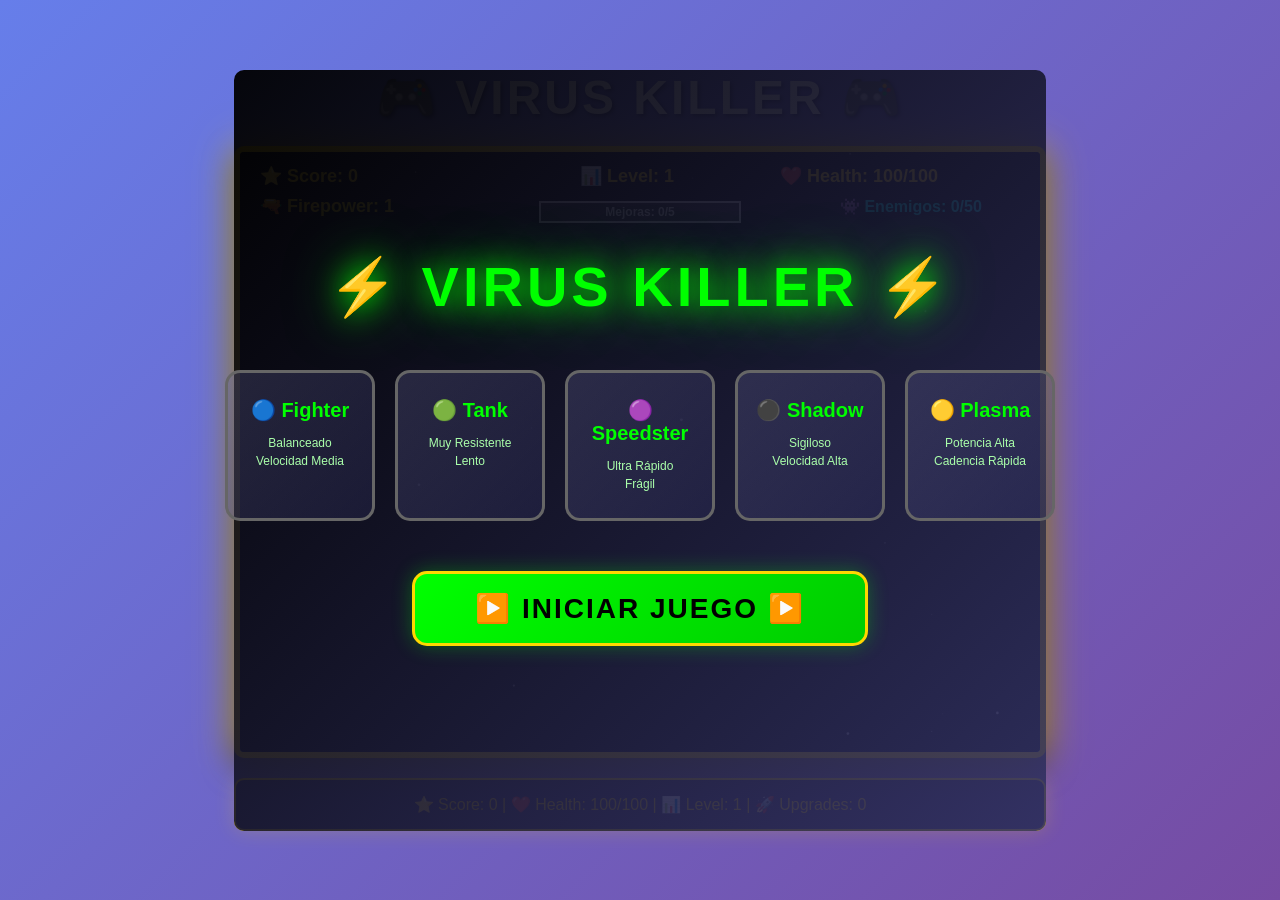
<file: index.html>
<!DOCTYPE html>
<html lang="es">
<head>
    <meta charset="UTF-8">
    <meta name="viewport" content="width=device-width, initial-scale=1.0">
    <title>Advanced Shooter Game</title>
    <style>
        * {
            margin: 0;
            padding: 0;
            box-sizing: border-box;
        }
        
        body {
            font-family: 'Arial', sans-serif;
            display: flex;
            justify-content: center;
            align-items: center;
            min-height: 100vh;
            background: linear-gradient(135deg, #667eea 0%, #764ba2 100%);
        }
        
        .game-container {
            text-align: center;
            position: relative;
        }
        
        h1 {
            color: white;
            margin-bottom: 20px;
            text-shadow: 2px 2px 4px rgba(0,0,0,0.5);
            font-size: 48px;
            letter-spacing: 3px;
        }
        
        canvas {
            border: 6px solid #FFD700;
            background: linear-gradient(to bottom, #001a4d, #0066cc);
            box-shadow: 0 0 40px rgba(255, 215, 0, 0.6), 0 10px 30px rgba(0,0,0,0.5);
            display: block;
            margin: 20px auto;
            border-radius: 10px;
        }
        
        .menu {
            position: absolute;
            top: 0;
            left: 0;
            width: 100%;
            height: 100%;
            background: linear-gradient(135deg, rgba(0,0,0,0.95) 0%, rgba(50,50,100,0.9) 100%);
            display: flex;
            flex-direction: column;
            justify-content: center;
            align-items: center;
            z-index: 100;
            border-radius: 10px;
        }
        
        .menu h2 {
            color: #00FF00;
            font-size: 56px;
            margin-bottom: 50px;
            text-shadow: 0 0 30px #00FF00, 0 0 60px #00AA00;
            letter-spacing: 4px;
            animation: glow 2s ease-in-out infinite;
        }

        @keyframes glow {
            0%, 100% { text-shadow: 0 0 20px #00FF00, 0 0 40px #00AA00; }
            50% { text-shadow: 0 0 40px #00FF00, 0 0 80px #00AA00, 0 0 100px #00FF00; }
        }
        
        .ship-selector {
            display: grid;
            grid-template-columns: repeat(auto-fit, minmax(150px, 1fr));
            gap: 20px;
            margin-bottom: 50px;
            max-width: 900px;
        }
        
        .ship-option {
            padding: 25px 15px;
            border: 3px solid #666;
            cursor: pointer;
            transition: all 0.4s;
            background: linear-gradient(135deg, rgba(100,100,150,0.3) 0%, rgba(50,50,100,0.3) 100%);
            border-radius: 15px;
            transform: scale(1);
        }
        
        .ship-option:hover {
            border-color: #00ff00;
            box-shadow: 0 0 30px #00ff00, inset 0 0 20px rgba(0,255,0,0.1);
            transform: scale(1.08);
        }
        
        .ship-option.selected {
            border-color: #FFD700;
            box-shadow: 0 0 40px #FFD700, inset 0 0 20px rgba(255,215,0,0.2);
            background: linear-gradient(135deg, rgba(255,215,0,0.2) 0%, rgba(200,170,0,0.2) 100%);
            transform: scale(1.12);
        }
        
        .ship-option h3 {
            color: #00ff00;
            margin-bottom: 12px;
            font-size: 20px;
        }
        
        .ship-option p {
            color: #aaffaa;
            font-size: 12px;
            line-height: 1.5;
        }
        
        .start-btn {
            padding: 18px 60px;
            font-size: 28px;
            background: linear-gradient(135deg, #00ff00, #00cc00);
            color: #000;
            border: 3px solid #FFD700;
            cursor: pointer;
            font-weight: bold;
            transition: all 0.4s;
            border-radius: 15px;
            letter-spacing: 2px;
            box-shadow: 0 0 20px rgba(0,255,0,0.3);
        }
        
        .start-btn:hover {
            box-shadow: 0 0 40px #00ff00, 0 0 60px #FFD700;
            transform: scale(1.15);
        }
        
        .info {
            color: #FFD700;
            margin: 0;
            font-size: 16px;
            background: rgba(0,0,0,0.5);
            padding: 15px 30px;
            border-radius: 10px;
            border: 2px solid #FFD700;
            box-shadow: 0 0 20px rgba(255,215,0,0.2);
        }

        .upgrade-menu {
            position: absolute;
            top: 0;
            left: 0;
            width: 100%;
            height: 100%;
            background: linear-gradient(135deg, rgba(0,0,0,0.98) 0%, rgba(50,0,100,0.95) 100%);
            display: none;
            flex-direction: column;
            justify-content: center;
            align-items: center;
            z-index: 200;
            border-radius: 10px;
        }

        .upgrade-menu.active {
            display: flex;
        }

        .upgrade-menu h2 {
            color: #FFD700;
            font-size: 48px;
            margin-bottom: 50px;
            text-shadow: 0 0 30px #FFD700, 0 0 60px #FF6600;
            letter-spacing: 3px;
            animation: glow 2s ease-in-out infinite;
        }

        .upgrade-options {
            display: grid;
            grid-template-columns: repeat(auto-fit, minmax(220px, 1fr));
            gap: 25px;
            max-width: 1000px;
            padding: 0 30px;
        }

        .upgrade-card {
            padding: 25px;
            border: 3px solid #FFD700;
            background: linear-gradient(135deg, rgba(100,100,150,0.4) 0%, rgba(50,50,100,0.4) 100%);
            cursor: pointer;
            transition: all 0.4s;
            border-radius: 15px;
            transform: scale(1);
        }

        .upgrade-card:hover {
            border-color: #FF00FF;
            box-shadow: 0 0 40px #FF00FF, inset 0 0 20px rgba(255,0,255,0.1);
            transform: scale(1.08);
            background: linear-gradient(135deg, rgba(150,50,150,0.4) 0%, rgba(100,0,100,0.4) 100%);
        }

        .upgrade-card h3 {
            color: #FFD700;
            margin-bottom: 12px;
            font-size: 22px;
        }

        .upgrade-card p {
            color: #aaffff;
            font-size: 14px;
            margin-bottom: 15px;
            line-height: 1.5;
        }

        .upgrade-stat {
            color: #00FF00;
            font-weight: bold;
            font-size: 32px;
        }
    </style>
</head>
<body>
    <div class="game-container">
        <h1>🎮 VIRUS KILLER 🎮</h1>
        <canvas id="gameCanvas" width="800" height="600"></canvas>
        <div class="info">
            <p>⭐ Score: <span id="score">0</span> | ❤️ Health: <span id="health">100</span> | 📊 Level: <span id="level">1</span> | 🚀 Upgrades: <span id="upgrades">0</span></p>
        </div>
    </div>

    <script>
        const canvas = document.getElementById('gameCanvas');
        const ctx = canvas.getContext('2d');

        const SHIPS = {
            fighter: { name: '🔵 Fighter', width: 30, height: 30, speed: 6, fireRate: 0.05, color: '#0000FF' },
            tank: { name: '🟢 Tank', width: 40, height: 40, speed: 3, fireRate: 0.02, color: '#008800' },
            speedster: { name: '🟣 Speedster', width: 25, height: 25, speed: 8, fireRate: 0.08, color: '#FF00FF' },
            shadow: { name: '⚫ Shadow', width: 28, height: 28, speed: 7, fireRate: 0.06, color: '#444444' },
            plasma: { name: '🟡 Plasma', width: 32, height: 32, speed: 5, fireRate: 0.07, color: '#FFFF00' }
        };

        const UPGRADES = [
            {
                id: 'damage',
                name: '⚡ Daño +25%',
                description: 'Aumenta el daño de proyectiles',
                icon: '💥',
                apply: (player) => { player.damageMultiplier = (player.damageMultiplier || 1) * 1.25; }
            },
            {
                id: 'bullets',
                name: '🔫 +1 Bala Extra',
                description: 'Dispara una bala adicional',
                icon: '📍',
                apply: (player) => { player.firepower++; }
            },
            {
                id: 'speed',
                name: '⚙️ Velocidad +35%',
                description: 'Aumenta la velocidad de movimiento',
                icon: '💨',
                apply: (player, ship) => { 
                    selectedShip.speed *= 1.35;
                    player.speed *= 1.35;
                }
            },
            {
                id: 'health',
                name: '❤️ +40 Salud',
                description: 'Aumenta salud máxima',
                icon: '🛡️',
                apply: (player) => { 
                    maxHealth = Math.min(maxHealth + 40, 250);
                    health = maxHealth;
                }
            },
            {
                id: 'fireRate',
                name: '🔥 Cadencia +30%',
                description: 'Dispara más rápido',
                icon: '⚡',
                apply: (player, ship) => { 
                    selectedShip.fireRate *= 1.3;
                }
            },
            {
                id: 'size',
                name: '📦 Nave Más Grande',
                description: 'Aumenta tamaño pero pierde velocidad',
                icon: '🎯',
                apply: (player, ship) => { 
                    selectedShip.width *= 1.25;
                    selectedShip.height *= 1.25;
                    selectedShip.speed *= 0.75;
                }
            },
            {
                id: 'precision',
                name: '🎯 Precisión +50%',
                description: 'Las balas viajan más rápido',
                icon: '➡️',
                apply: (player) => { 
                    player.bulletSpeed = (player.bulletSpeed || 9) * 1.5;
                }
            },
            {
                id: 'regen',
                name: '💚 Regeneración',
                description: '+1 salud cada 1.5 segundos',
                icon: '✨',
                apply: (player) => { 
                    player.hasRegen = true;
                }
            },
            {
                id: 'shield',
                name: '🛡️ Escudo Temporal',
                description: 'Absorbe 50 daño',
                icon: '⚔️',
                apply: (player) => { 
                    player.shield = 50;
                }
            },
            {
                id: 'multiburst',
                name: '🌟 Ráfaga Triple',
                description: 'Dispara en 3 direcciones',
                icon: '✨',
                apply: (player) => { 
                    player.burstMode = true;
                }
            },
            {
                id: 'pierce',
                name: '🔴 Proyectil Piercing',
                description: 'Las balas atraviesan enemigos',
                icon: '💫',
                apply: (player) => { 
                    player.piercing = true;
                }
            },
            {
                id: 'explosive',
                name: '💣 Balas Explosivas',
                description: 'Crea explosión al impactar',
                icon: '🎆',
                apply: (player) => { 
                    player.explosive = true;
                }
            }
        ];

        let selectedShip = null;
        let gameStarted = false;
        let gameOver = false;
        let gameWon = false;
        let upgradeMenuActive = false;

        const player = { 
            x: 400, 
            y: 550, 
            speed: 5, 
            firepower: 1, 
            fireRate: 0.05,
            damageMultiplier: 1,
            bulletSpeed: 9,
            hasRegen: false,
            regenCounter: 0,
            shield: 0,
            burstMode: false,
            piercing: false,
            explosive: false
        };
        const bullets = [];
        const enemies = [];
        const minions = [];
        const particles = [];
        const stars = [];
        const powerups = [];
        const bossProjectiles = [];
        let score = 0;
        let health = 100;
        let maxHealth = 100;
        let enemyCount = 0;
        let level = 1;
        let enemiesDefeated = 0;
        let spawnRate = 0.025;
        let boss = null;
        let bossSpawned = false;
        let upgradeProgress = 0;
        let upgradeProgressMax = 5;
        let isFinalBoss = false;

        for (let i = 0; i < 100; i++) {
            stars.push({
                x: Math.random() * canvas.width,
                y: Math.random() * canvas.height,
                z: Math.random() * 100,
                radius: Math.random() * 1.5
            });
        }

        const keys = {};
        window.addEventListener('keydown', (e) => { keys[e.key] = true; });
        window.addEventListener('keyup', (e) => { keys[e.key] = false; });

        window.addEventListener('click', () => {
            if (gameStarted && !gameOver && !gameWon && !upgradeMenuActive) {
                for (let i = 0; i < player.firepower; i++) {
                    const offset = (player.firepower - 1) * 10 / 2;
                    
                    if (player.burstMode) {
                        // Ráfaga triple
                        bullets.push({ 
                            x: player.x + selectedShip.width/2 - 2.5 + (i * 10 - offset), 
                            y: player.y, 
                            width: 5, 
                            height: 15, 
                            speed: player.bulletSpeed,
                            trail: [],
                            damage: 1 * player.damageMultiplier,
                            angle: -0.2,
                            piercing: player.piercing,
                            explosive: player.explosive
                        });
                        bullets.push({ 
                            x: player.x + selectedShip.width/2 - 2.5 + (i * 10 - offset), 
                            y: player.y, 
                            width: 5, 
                            height: 15, 
                            speed: player.bulletSpeed,
                            trail: [],
                            damage: 1 * player.damageMultiplier,
                            angle: 0,
                            piercing: player.piercing,
                            explosive: player.explosive
                        });
                        bullets.push({ 
                            x: player.x + selectedShip.width/2 - 2.5 + (i * 10 - offset), 
                            y: player.y, 
                            width: 5, 
                            height: 15, 
                            speed: player.bulletSpeed,
                            trail: [],
                            damage: 1 * player.damageMultiplier,
                            angle: 0.2,
                            piercing: player.piercing,
                            explosive: player.explosive
                        });
                    } else {
                        bullets.push({ 
                            x: player.x + selectedShip.width/2 - 2.5 + (i * 10 - offset), 
                            y: player.y, 
                            width: 5, 
                            height: 15, 
                            speed: player.bulletSpeed,
                            trail: [],
                            damage: 1 * player.damageMultiplier,
                            angle: 0,
                            piercing: player.piercing,
                            explosive: player.explosive
                        });
                    }
                }
            }
        });

        function getRandomUpgrades() {
            const shuffled = [...UPGRADES].sort(() => Math.random() - 0.5);
            return shuffled.slice(0, 3);
        }

        function showUpgradeMenu() {
            upgradeMenuActive = true;
            const upgrades = getRandomUpgrades();
            const upgradeMenu = document.createElement('div');
            upgradeMenu.className = 'upgrade-menu active';
            upgradeMenu.innerHTML = `
                <h2>⭐ ELIGE UNA MEJORA ⭐</h2>
                <div class="upgrade-options">
                    ${upgrades.map((upgrade, idx) => `
                        <div class="upgrade-card" onclick="applyUpgrade(${idx})">
                            <h3>${upgrade.name}</h3>
                            <p>${upgrade.description}</p>
                            <div class="upgrade-stat">${upgrade.icon}</div>
                        </div>
                    `).join('')}
                </div>
            `;
            document.body.appendChild(upgradeMenu);
            window.currentUpgrades = upgrades;
            window.upgradeMenuElement = upgradeMenu;
        }

        window.applyUpgrade = function(idx) {
            const upgrade = window.currentUpgrades[idx];
            upgrade.apply(player, selectedShip);
            
            document.body.removeChild(window.upgradeMenuElement);
            upgradeMenuActive = false;
            upgradeProgress = 0;
        };

        function startGame(ship) {
            selectedShip = SHIPS[ship];
            gameStarted = true;
            document.querySelector('.menu').style.display = 'none';
            score = 0;
            health = 100;
            maxHealth = 100;
            enemyCount = 0;
            level = 1;
            enemiesDefeated = 0;
            player.firepower = 1;
            player.damageMultiplier = 1;
            player.bulletSpeed = 9;
            player.hasRegen = false;
            player.shield = 0;
            player.burstMode = false;
            player.piercing = false;
            player.explosive = false;
            bossSpawned = false;
            isFinalBoss = false;
            boss = null;
        }

        function spawnBoss(isFinal = false) {
            isFinalBoss = isFinal;
            const size = isFinal ? 80 : 60;
            const hp = isFinal ? 100 : 30 + (level * 10);
            
            boss = {
                x: canvas.width / 2,
                y: 80,
                width: size,
                height: size,
                speed: isFinal ? 1.5 : 1.2,
                hp: hp,
                maxHp: hp,
                color: isFinal ? '#FF0000' : '#FF00FF',
                minionSpawnCounter: 0,
                attackPattern: 0,
                attackCounter: 0,
                targetX: canvas.width / 2,
                targetY: 80,
                returnCounter: 0,
                laserCharge: 0,
                laserActive: false,
                laserX: 0,
                laserY: 0,
                laserAngle: 0,
                isFinal: isFinal,
                animationPhase: 0
            };
        }

        function spawnMinion(x, y) {
            minions.push({
                x: x,
                y: y,
                vx: (Math.random() - 0.5) * 3,
                vy: Math.random() * 2 + 0.5,
                width: 15,
                height: 15,
                speed: 2,
                color: '#FF1493',
                hp: 1,
                maxHp: 1,
                isReturning: false,
                bossX: x,
                bossY: y,
                lifetime: 300
            });
        }

        function spawnEnemy() {
            const types = [
                { hp: 1, size: 20, speed: 1.2, color: '#00FF00', points: 10 },
                { hp: 2, size: 30, speed: 0.8, color: '#FF6600', points: 25 },
                { hp: 3, size: 40, speed: 0.5, color: '#FF0000', points: 50 },
                { hp: 1, size: 18, speed: 1.5, color: '#00FFFF', points: 15 },
                { hp: 2, size: 25, speed: 0.9, color: '#FF00FF', points: 30 }
            ];
            
            // Progresión de enemigos según enemigos derrotados
            let maxType = Math.floor(enemiesDefeated / 8);
            maxType = Math.min(maxType, types.length - 1);
            let type = Math.floor(Math.random() * (maxType + 1));
            let enemyType = types[type];
            
            enemies.push({
                x: Math.random() * (canvas.width - enemyType.size),
                y: -enemyType.size,
                width: enemyType.size,
                height: enemyType.size,
                speed: enemyType.speed + (level * 0.1),
                type: type,
                hp: enemyType.hp,
                maxHp: enemyType.hp,
                color: enemyType.color,
                points: enemyType.points,
                hitboxRadius: enemyType.size * 0.35
            });
            enemyCount++;
        }

        function createExplosion(x, y, isEnemy = true, enemyType = 0) {
            if (isEnemy) {
                const colors = ['#00FF00', '#FF6600', '#FF0000', '#00FFFF', '#FF00FF'];
                const count = enemyType === 0 ? 6 : enemyType === 1 ? 12 : 20;
                
                for (let i = 0; i < count; i++) {
                    particles.push({
                        x: x,
                        y: y,
                        vx: (Math.random() - 0.5) * 8,
                        vy: (Math.random() - 0.5) * 8 - 2,
                        life: 25,
                        color: colors[enemyType % colors.length],
                        size: 3 + enemyType * 2
                    });
                }
            } else {
                for (let i = 0; i < 30; i++) {
                    particles.push({
                        x: x,
                        y: y,
                        vx: (Math.random() - 0.5) * 10,
                        vy: (Math.random() - 0.5) * 10 - 3,
                        life: 40,
                        color: `hsl(${Math.random() * 60 + 10}, 100%, 50%)`,
                        size: Math.random() * 4 + 2
                    });
                }
            }
        }

        function createPowerup(x, y) {
            if (Math.random() < 0.5) {
                powerups.push({
                    x: x,
                    y: y,
                    size: 15,
                    type: 'upgrade',
                    rotation: 0
                });
            }
        }

        function drawVirus(x, y, size, hp, maxHp) {
            const hpPercent = hp / maxHp;
            const color = hpPercent > 0.5 ? '#00FF00' : hpPercent > 0.25 ? '#FF6600' : '#FF0000';
            
            ctx.fillStyle = color;
            ctx.shadowColor = color;
            ctx.shadowBlur = 10;
            ctx.beginPath();
            ctx.arc(x, y, size / 2.2, 0, Math.PI * 2);
            ctx.fill();
            
            for (let i = 0; i < 8; i++) {
                const angle = (i / 8) * Math.PI * 2;
                const sx = x + Math.cos(angle) * (size / 2 + 8);
                const sy = y + Math.sin(angle) * (size / 2 + 8);
                ctx.fillRect(sx - 3, sy - 3, 6, 6);
            }
            
            ctx.shadowBlur = 0;
        }

        function drawBoss() {
            if (!boss) return;

            const x = boss.x;
            const y = boss.y;
            const size = boss.width;
            boss.animationPhase = (boss.animationPhase + 0.05) % (Math.PI * 2);

            ctx.fillStyle = boss.color;
            ctx.shadowColor = boss.color;
            ctx.shadowBlur = boss.isFinal ? 30 : 20;
            
            ctx.beginPath();
            ctx.arc(x, y, size / 2.2, 0, Math.PI * 2);
            ctx.fill();

            const puaCount = boss.isFinal ? 16 : 12;
            for (let i = 0; i < puaCount; i++) {
                const angle = (i / puaCount) * Math.PI * 2 + boss.animationPhase;
                const distance = (size / 2 + 15) + Math.sin(boss.animationPhase) * 5;
                const sx = x + Math.cos(angle) * distance;
                const sy = y + Math.sin(angle) * distance;
                const puaSize = boss.isFinal ? 8 : 6;
                ctx.fillRect(sx - puaSize/2, sy - puaSize/2, puaSize, puaSize);
            }

            const eyeOffsetX = size / 4;
            const eyeOffsetY = -size / 8;
            const eyeSize = boss.isFinal ? 10 : 6;

            ctx.fillStyle = boss.isFinal ? '#FF4444' : '#FFFF00';
            ctx.beginPath();
            ctx.arc(x - eyeOffsetX, y + eyeOffsetY, eyeSize, 0, Math.PI * 2);
            ctx.fill();
            ctx.fillStyle = '#000';
            ctx.beginPath();
            ctx.arc(x - eyeOffsetX - eyeSize/3, y + eyeOffsetY - eyeSize/3, eyeSize * 0.5, 0, Math.PI * 2);
            ctx.fill();

            ctx.fillStyle = boss.isFinal ? '#FF4444' : '#FFFF00';
            ctx.beginPath();
            ctx.arc(x + eyeOffsetX, y + eyeOffsetY, eyeSize, 0, Math.PI * 2);
            ctx.fill();
            ctx.fillStyle = '#000';
            ctx.beginPath();
            ctx.arc(x + eyeOffsetX + eyeSize/3, y + eyeOffsetY - eyeSize/3, eyeSize * 0.5, 0, Math.PI * 2);
            ctx.fill();

            ctx.strokeStyle = boss.isFinal ? '#FF0000' : '#FF0000';
            ctx.lineWidth = boss.isFinal ? 4 : 2;
            ctx.beginPath();
            ctx.arc(x, y + size / 6, size / 4, 0, Math.PI);
            ctx.stroke();

            ctx.fillStyle = '#333';
            ctx.fillRect(x - 50, y - size/2 - 20, 100, 12);
            ctx.fillStyle = boss.hp / boss.maxHp > 0.5 ? '#00FF00' : boss.hp / boss.maxHp > 0.25 ? '#FF6600' : '#FF0000';
            ctx.fillRect(x - 50, y - size/2 - 20, 100 * (boss.hp / boss.maxHp), 12);
            ctx.strokeStyle = '#fff';
            ctx.lineWidth = 2;
            ctx.strokeRect(x - 50, y - size/2 - 20, 100, 12);

            ctx.shadowBlur = 0;
        }

        function drawMinion(minion) {
            ctx.fillStyle = minion.color;
            ctx.shadowColor = minion.color;
            ctx.shadowBlur = 10;
            ctx.beginPath();
            ctx.arc(minion.x, minion.y, minion.width / 2.2, 0, Math.PI * 2);
            ctx.fill();

            for (let i = 0; i < 6; i++) {
                const angle = (i / 6) * Math.PI * 2;
                const sx = minion.x + Math.cos(angle) * (minion.width / 2 + 4);
                const sy = minion.y + Math.sin(angle) * (minion.width / 2 + 4);
                ctx.fillRect(sx - 2, sy - 2, 4, 4);
            }

            ctx.shadowBlur = 0;
        }

        function drawBulletTrail(bullet) {
            if (bullet.trail.length > 1) {
                ctx.strokeStyle = '#FFFF00';
                ctx.lineWidth = 2;
                ctx.globalAlpha = 0.6;
                ctx.beginPath();
                ctx.moveTo(bullet.trail[0].x, bullet.trail[0].y);
                for (let i = 1; i < bullet.trail.length; i++) {
                    ctx.lineTo(bullet.trail[i].x, bullet.trail[i].y);
                }
                ctx.stroke();
                ctx.globalAlpha = 1;
            }
        }

        function updateBoss() {
            if (!boss) return;

            boss.attackCounter++;
            boss.minionSpawnCounter++;
            
            const minionInterval = boss.isFinal ? 40 : 60;
            if (boss.minionSpawnCounter % minionInterval === 0) {
                spawnMinion(boss.x, boss.y);
            }

            const distToPlayer = Math.hypot(player.x - boss.x, player.y - boss.y);
            
            if (distToPlayer < 150) {
                const angle = Math.atan2(player.y - boss.y, player.x - boss.x);
                boss.x += Math.cos(angle) * boss.speed;
                boss.y += Math.sin(angle) * boss.speed;
                boss.returnCounter = 0;
            } else {
                boss.returnCounter++;
                if (boss.x > boss.targetX) boss.x -= boss.speed;
                if (boss.x < boss.targetX) boss.x += boss.speed;
                if (boss.y < boss.targetY) boss.y += boss.speed * 0.5;
                if (boss.y > boss.targetY) boss.y -= boss.speed * 0.5;
            }

            boss.x = Math.max(boss.width/2, Math.min(canvas.width - boss.width/2, boss.x));
            boss.y = Math.max(boss.width/2, Math.min(canvas.height/2, boss.y));

            if (boss.isFinal && boss.attackCounter % 120 === 0) {
                boss.laserCharge = 0;
            }

            if (boss.isFinal && boss.laserCharge > 0) {
                boss.laserCharge += 0.05;
                if (boss.laserCharge >= 1) {
                    boss.laserActive = true;
                    boss.laserCharge = 0;
                }
            }

            if (boss.isFinal && boss.laserActive) {
                const angle = Math.atan2(player.y - boss.y, player.x - boss.x);
                boss.laserAngle = angle;
                
                const laserLength = 1000;
                const endX = boss.x + Math.cos(angle) * laserLength;
                const endY = boss.y + Math.sin(angle) * laserLength;

                ctx.strokeStyle = 'rgba(255, 0, 0, 0.8)';
                ctx.lineWidth = 20;
                ctx.shadowColor = '#FF0000';
                ctx.shadowBlur = 30;
                ctx.beginPath();
                ctx.moveTo(boss.x, boss.y);
                ctx.lineTo(endX, endY);
                ctx.stroke();

                ctx.strokeStyle = 'rgba(255, 255, 100, 1)';
                ctx.lineWidth = 10;
                ctx.beginPath();
                ctx.moveTo(boss.x, boss.y);
                ctx.lineTo(endX, endY);
                ctx.stroke();
                ctx.shadowBlur = 0;

                // Calculate distance from player to laser line
                const px = player.x + selectedShip.width / 2;
                const py = player.y + selectedShip.height / 2;
                const distToLaser = Math.abs(
                    (endY - boss.y) * px - (endX - boss.x) * py + endX * boss.y - endY * boss.x
                ) / Math.hypot(endY - boss.y, endX - boss.x);

                if (distToLaser < 25 && px > Math.min(boss.x, endX) - 50 && px < Math.max(boss.x, endX) + 50) {
                    if (player.shield > 0) {
                        player.shield -= 25;
                    } else {
                        health -= 25;
                    }
                    createExplosion(player.x + selectedShip.width/2, player.y + selectedShip.height/2, false);
                    if (health <= 0) gameOver = true;
                    boss.laserActive = false;
                }
            }

            if (boss.isFinal && boss.attackCounter % 60 === 0 && boss.attackCounter % 120 !== 0) {
                const angle = Math.atan2(player.y - boss.y, player.x - boss.x);
                bossProjectiles.push({
                    x: boss.x,
                    y: boss.y,
                    vx: Math.cos(angle) * 3,
                    vy: Math.sin(angle) * 3,
                    size: 10,
                    speed: 3,
                    damage: 10
                });
            }

            for (let i = bullets.length - 1; i >= 0; i--) {
                const dist = Math.hypot(bullets[i].x - boss.x, bullets[i].y - boss.y);
                if (dist < boss.width / 2 + 10) {
                    boss.hp -= bullets[i].damage;
                    if (!bullets[i].piercing) {
                        bullets.splice(i, 1);
                    }
                    createExplosion(boss.x, boss.y, true, 2);
                    
                    if (boss.hp <= 0) {
                        createExplosion(boss.x, boss.y, true, 2);
                        createExplosion(boss.x - 20, boss.y - 20, true, 2);
                        createExplosion(boss.x + 20, boss.y + 20, true, 2);
                        score += boss.isFinal ? 1000 : 500;
                        boss = null;
                        bossSpawned = false;
                    }
                    break;
                }
            }

            const playerDist = Math.hypot(player.x - boss.x, player.y - boss.y);
            if (playerDist < boss.width / 2 + selectedShip.width / 2) {
                if (player.shield > 0) {
                    player.shield -= (boss.isFinal ? 25 : 15);
                } else {
                    health -= boss.isFinal ? 25 : 15;
                }
                createExplosion(player.x + selectedShip.width/2, player.y + selectedShip.height/2, false);
                if (health <= 0) gameOver = true;
            }
        }

        function updateMinions() {
            for (let i = minions.length - 1; i >= 0; i--) {
                const minion = minions[i];
                minion.lifetime--;

                if (!minion.isReturning && Math.random() < 0.02) {
                    minion.isReturning = true;
                }

                if (minion.isReturning) {
                    const angle = Math.atan2(minion.bossY - minion.y, minion.bossX - minion.x);
                    minion.vx = Math.cos(angle) * 2;
                    minion.vy = Math.sin(angle) * 2;

                    const distToBoss = Math.hypot(minion.bossX - minion.x, minion.bossY - minion.y);
                    if (distToBoss < 20 || minion.lifetime <= 0) {
                        minions.splice(i, 1);
                        continue;
                    }
                } else {
                    minion.x += minion.vx;
                    minion.y += minion.vy;
                    minion.vy += 0.15;
                }

                drawMinion(minion);

                for (let j = bullets.length - 1; j >= 0; j--) {
                    const dist = Math.hypot(bullets[j].x - minion.x, bullets[j].y - minion.y);
                    if (dist < minion.width / 2 + 5) {
                        minion.hp -= bullets[j].damage;
                        if (!bullets[j].piercing) {
                            bullets.splice(j, 1);
                        }
                        
                        if (minion.hp <= 0) {
                            createExplosion(minion.x, minion.y, true, 1);
                            score += 25;
                            minions.splice(i, 1);
                        }
                        break;
                    }
                }

                const playerDist = Math.hypot(player.x - minion.x, player.y - minion.y);
                if (playerDist < minion.width / 2 + selectedShip.width / 2) {
                    if (player.shield > 0) {
                        player.shield -= 5;
                    } else {
                        health -= 5;
                    }
                    minions.splice(i, 1);
                    if (health <= 0) gameOver = true;
                }
            }
        }

        function gameLoop() {
            ctx.fillStyle = '#000';
            ctx.fillRect(0, 0, canvas.width, canvas.height);

            stars.forEach(star => {
                star.z -= 0.5;
                if (star.z <= 0) star.z = 100;

                const x = (star.x - canvas.width / 2) * (100 / star.z) + canvas.width / 2;
                const y = (star.y - canvas.height / 2) * (100 / star.z) + canvas.height / 2;
                const size = (1 - star.z / 100) * 2;

                ctx.fillStyle = `rgba(255, 255, 255, ${1 - star.z / 100})`;
                ctx.beginPath();
                ctx.arc(x, y, size, 0, Math.PI * 2);
                ctx.fill();
            });

            if (gameStarted && !gameOver && !gameWon && !upgradeMenuActive) {
                if (keys['ArrowLeft'] && player.x > 0) player.x -= selectedShip.speed;
                if (keys['ArrowRight'] && player.x < canvas.width - selectedShip.width) 
                    player.x += selectedShip.speed;

                ctx.fillStyle = selectedShip.color;
                ctx.shadowColor = selectedShip.color;
                ctx.shadowBlur = 15;
                ctx.fillRect(player.x, player.y, selectedShip.width, selectedShip.height);
                
                // Escudo
                if (player.shield > 0) {
                    ctx.strokeStyle = `rgba(0, 255, 255, ${Math.min(player.shield / 50, 1)})`;
                    ctx.lineWidth = 3;
                    ctx.shadowColor = '#00FFFF';
                    ctx.shadowBlur = 20;
                    ctx.beginPath();
                    ctx.arc(player.x + selectedShip.width/2, player.y + selectedShip.height/2, selectedShip.width * 0.8, 0, Math.PI * 2);
                    ctx.stroke();
                    ctx.shadowBlur = 0;
                }
                
                ctx.strokeStyle = '#00FF00';
                ctx.lineWidth = 2;
                ctx.strokeRect(player.x - 2, player.y - 2, selectedShip.width + 4, selectedShip.height + 4);

                if (!bossSpawned && enemiesDefeated === 45 && !boss) {
                    spawnBoss(true);
                    bossSpawned = true;
                }

                if (player.hasRegen) {
                    player.regenCounter++;
                    if (player.regenCounter >= 90) {
                        if (health < maxHealth) health++;
                        player.regenCounter = 0;
                    }
                }

                for (let i = bullets.length - 1; i >= 0; i--) {
                    bullets[i].trail.push({ x: bullets[i].x, y: bullets[i].y });
                    if (bullets[i].trail.length > 8) bullets[i].trail.shift();
                    
                    bullets[i].y -= bullets[i].speed;
                    if (bullets[i].angle) {
                        bullets[i].x += Math.tan(bullets[i].angle) * bullets[i].speed;
                    }
                    
                    drawBulletTrail(bullets[i]);
                    
                    ctx.fillStyle = bullets[i].explosive ? '#FF6600' : '#FFFF00';
                    ctx.shadowColor = bullets[i].explosive ? '#FF6600' : '#FFFF00';
                    ctx.shadowBlur = 10;
                    ctx.fillRect(bullets[i].x, bullets[i].y, bullets[i].width, bullets[i].height);
                    ctx.shadowBlur = 0;
                    
                    if (bullets[i].y < 0) bullets.splice(i, 1);
                }

                if (boss) {
                    updateBoss();
                    drawBoss();
                }

                updateMinions();

                for (let i = bossProjectiles.length - 1; i >= 0; i--) {
                    bossProjectiles[i].x += bossProjectiles[i].vx;
                    bossProjectiles[i].y += bossProjectiles[i].vy;

                    ctx.fillStyle = '#FF3333';
                    ctx.shadowColor = '#FF3333';
                    ctx.shadowBlur = 20;
                    ctx.beginPath();
                    ctx.arc(bossProjectiles[i].x, bossProjectiles[i].y, bossProjectiles[i].size, 0, Math.PI * 2);
                    ctx.fill();
                    ctx.shadowBlur = 0;

                    const dist = Math.hypot(
                        player.x + selectedShip.width/2 - bossProjectiles[i].x,
                        player.y + selectedShip.height/2 - bossProjectiles[i].y
                    );
                    if (dist < selectedShip.width/2 + bossProjectiles[i].size) {
                        if (player.shield > 0) {
                            player.shield -= bossProjectiles[i].damage;
                        } else {
                            health -= bossProjectiles[i].damage;
                        }
                        createExplosion(player.x + selectedShip.width/2, player.y + selectedShip.height/2, false);
                        bossProjectiles.splice(i, 1);
                        if (health <= 0) gameOver = true;
                        continue;
                    }

                    for (let j = bullets.length - 1; j >= 0; j--) {
                        const bulletDist = Math.hypot(
                            bullets[j].x - bossProjectiles[i].x,
                            bullets[j].y - bossProjectiles[i].y
                        );
                        if (bulletDist < 10 + bossProjectiles[i].size) {
                            createExplosion(bossProjectiles[i].x, bossProjectiles[i].y, true, 1);
                            bossProjectiles.splice(i, 1);
                            bullets.splice(j, 1);
                            break;
                        }
                    }

                    if (bossProjectiles[i] && bossProjectiles[i].y > canvas.height) {
                        bossProjectiles.splice(i, 1);
                    }
                }

                for (let i = enemies.length - 1; i >= 0; i--) {
                    enemies[i].y += enemies[i].speed;
                    
                    drawVirus(enemies[i].x + enemies[i].width/2, enemies[i].y + enemies[i].height/2, 
                              enemies[i].width, enemies[i].hp, enemies[i].maxHp);

                    for (let j = bullets.length - 1; j >= 0; j--) {
                        const dist = Math.hypot(
                            bullets[j].x - (enemies[i].x + enemies[i].width/2),
                            bullets[j].y - (enemies[i].y + enemies[i].height/2)
                        );
                        if (dist < enemies[i].hitboxRadius + 5) {
                            enemies[i].hp -= bullets[j].damage;
                            
                            if (!bullets[j].piercing) {
                                bullets.splice(j, 1);
                            }
                            
                            if (enemies[i].hp <= 0) {
                                if (bullets[j] && bullets[j].explosive) {
                                    for (let k = 0; k < 3; k++) {
                                        createExplosion(enemies[i].x + enemies[i].width/2, 
                                                      enemies[i].y + enemies[i].height/2, true, enemies[i].type);
                                    }
                                } else {
                                    createExplosion(enemies[i].x + enemies[i].width/2, 
                                                  enemies[i].y + enemies[i].height/2, true, enemies[i].type);
                                }
                                createPowerup(enemies[i].x, enemies[i].y);
                                score += enemies[i].points;
                                enemiesDefeated++;
                                
                                if (enemiesDefeated >= 50) {
                                    gameWon = true;
                                }
                                
                                enemies.splice(i, 1);
                            }
                            break;
                        }
                    }

                    if (enemies[i]) {
                        const playerDist = Math.hypot(
                            player.x + selectedShip.width/2 - (enemies[i].x + enemies[i].width/2),
                            player.y + selectedShip.height/2 - (enemies[i].y + enemies[i].height/2)
                        );
                        if (playerDist < enemies[i].hitboxRadius + selectedShip.width/2) {
                            if (player.shield > 0) {
                                player.shield -= 10;
                            } else {
                                health -= 10;
                            }
                            createExplosion(player.x + selectedShip.width/2, player.y + selectedShip.height/2, false);
                            enemies.splice(i, 1);
                            if (health <= 0) gameOver = true;
                        }
                    }

                    if (enemies[i] && enemies[i].y > canvas.height) enemies.splice(i, 1);
                }

                for (let i = powerups.length - 1; i >= 0; i--) {
                    powerups[i].rotation += 0.1;
                    powerups[i].y += 2;
                    
                    ctx.save();
                    ctx.translate(powerups[i].x, powerups[i].y);
                    ctx.rotate(powerups[i].rotation);
                    
                    ctx.fillStyle = '#FFD700';
                    ctx.beginPath();
                    ctx.arc(0, 0, powerups[i].size/2, 0, Math.PI * 2);
                    ctx.fill();
                    ctx.fillStyle = '#FFA500';
                    ctx.lineWidth = 2;
                    ctx.strokeRect(-powerups[i].size/2, -powerups[i].size/2, powerups[i].size, powerups[i].size);
                    
                    ctx.restore();
                    
                    if (player.x < powerups[i].x + powerups[i].size &&
                        player.x + selectedShip.width > powerups[i].x &&
                        player.y < powerups[i].y + powerups[i].size &&
                        player.y + selectedShip.height > powerups[i].y) {
                        
                        upgradeProgress++;
                        if (upgradeProgress >= upgradeProgressMax) {
                            showUpgradeMenu();
                        }
                        powerups.splice(i, 1);
                    } else if (powerups[i].y > canvas.height) {
                        powerups.splice(i, 1);
                    }
                }

                for (let i = particles.length - 1; i >= 0; i--) {
                    particles[i].x += particles[i].vx;
                    particles[i].y += particles[i].vy;
                    particles[i].vy += 0.2;
                    particles[i].life--;
                    
                    ctx.fillStyle = particles[i].color;
                    ctx.globalAlpha = particles[i].life / 40;
                    ctx.fillRect(particles[i].x - particles[i].size/2, particles[i].y - particles[i].size/2, 
                                particles[i].size, particles[i].size);
                    ctx.globalAlpha = 1;

                    if (particles[i].life <= 0) particles.splice(i, 1);
                }

                if (Math.random() < spawnRate && !boss) spawnEnemy();
            }

            // HUD mejorado
            ctx.fillStyle = '#FFD700';
            ctx.font = 'bold 18px Arial';
            ctx.fillText('⭐ Score: ' + score, 20, 30);
            ctx.fillText('❤️ Health: ' + health + '/' + maxHealth, canvas.width - 260, 30);
            ctx.fillText('📊 Level: ' + level, canvas.width / 2 - 60, 30);
            ctx.fillText('🔫 Firepower: ' + player.firepower, 20, 60);

            // Barra de escudo
            if (player.shield > 0) {
                ctx.fillStyle = '#00FFFF';
                ctx.fillText('🛡️ Shield: ' + Math.ceil(player.shield), 20, 90);
            }

            const barWidth = 200;
            const barHeight = 20;
            const barX = canvas.width / 2 - barWidth / 2;
            const barY = 50;
            
            ctx.fillStyle = '#333';
            ctx.fillRect(barX, barY, barWidth, barHeight);
            ctx.fillStyle = '#FFD700';
            ctx.fillRect(barX, barY, barWidth * (upgradeProgress / upgradeProgressMax), barHeight);
            ctx.strokeStyle = '#FFF';
            ctx.lineWidth = 2;
            ctx.strokeRect(barX, barY, barWidth, barHeight);
            ctx.fillStyle = '#FFF';
            ctx.font = 'bold 12px Arial';
            ctx.textAlign = 'center';
            ctx.fillText('Mejoras: ' + upgradeProgress + '/' + upgradeProgressMax, canvas.width / 2, barY + 14);
            ctx.textAlign = 'left';

            ctx.fillStyle = '#00FFFF';
            ctx.font = 'bold 16px Arial';
            ctx.fillText('👾 Enemigos: ' + enemiesDefeated + '/50', canvas.width - 200, 60);

            if (boss) {
                ctx.fillStyle = boss.isFinal ? '#FF0000' : '#FF00FF';
                ctx.font = 'bold 26px Arial';
                ctx.textAlign = 'center';
                const bossText = boss.isFinal ? '⚠️ JEFE FINAL MUTANTE ⚠️' : '⚠️ JEFE MUTANTE ⚠️';
                ctx.fillText(bossText, canvas.width / 2, 40);
                ctx.textAlign = 'left';
            }

            if (gameOver) {
                ctx.fillStyle = 'rgba(0, 0, 0, 0.85)';
                ctx.fillRect(0, 0, canvas.width, canvas.height);
                ctx.fillStyle = '#FF0000';
                ctx.font = 'bold 56px Arial';
                ctx.textAlign = 'center';
                ctx.fillText('GAME OVER', canvas.width / 2, canvas.height / 2 - 40);
                ctx.fillStyle = '#FFF';
                ctx.font = 'bold 24px Arial';
                ctx.fillText('📊 Final Score: ' + score, canvas.width / 2, canvas.height / 2 + 30);
                ctx.fillText('👾 Enemigos eliminados: ' + enemiesDefeated, canvas.width / 2, canvas.height / 2 + 70);
            }

            if (gameWon) {
                ctx.fillStyle = 'rgba(0, 0, 0, 0.85)';
                ctx.fillRect(0, 0, canvas.width, canvas.height);
                ctx.fillStyle = '#00FF00';
                ctx.font = 'bold 56px Arial';
                ctx.textAlign = 'center';
                ctx.fillText('¡VIRUS ELIMINADO!', canvas.width / 2, canvas.height / 2 - 40);
                ctx.fillStyle = '#FFD700';
                ctx.font = 'bold 28px Arial';
                ctx.fillText('🎉 Score Final: ' + score, canvas.width / 2, canvas.height / 2 + 40);
                ctx.textAlign = 'left';
            }

            document.getElementById('score').textContent = score;
            document.getElementById('health').textContent = health + '/' + maxHealth;
            document.getElementById('level').textContent = level;
            document.getElementById('upgrades').textContent = Math.floor(upgradeProgress / upgradeProgressMax);

            requestAnimationFrame(gameLoop);
        }

        const menu = document.createElement('div');
        menu.className = 'menu';
        menu.innerHTML = `
            <h2>⚡ VIRUS KILLER ⚡</h2>
            <div class="ship-selector">
                <div class="ship-option" onclick="document.querySelector('.ship-option.selected')?.classList.remove('selected'); this.classList.add('selected'); window.selectedShipChoice = 'fighter';">
                    <h3>🔵 Fighter</h3>
                    <p>Balanceado</p>
                    <p>Velocidad Media</p>
                </div>
                <div class="ship-option" onclick="document.querySelector('.ship-option.selected')?.classList.remove('selected'); this.classList.add('selected'); window.selectedShipChoice = 'tank';">
                    <h3>🟢 Tank</h3>
                    <p>Muy Resistente</p>
                    <p>Lento</p>
                </div>
                <div class="ship-option" onclick="document.querySelector('.ship-option.selected')?.classList.remove('selected'); this.classList.add('selected'); window.selectedShipChoice = 'speedster';">
                    <h3>🟣 Speedster</h3>
                    <p>Ultra Rápido</p>
                    <p>Frágil</p>
                </div>
                <div class="ship-option" onclick="document.querySelector('.ship-option.selected')?.classList.remove('selected'); this.classList.add('selected'); window.selectedShipChoice = 'shadow';">
                    <h3>⚫ Shadow</h3>
                    <p>Sigiloso</p>
                    <p>Velocidad Alta</p>
                </div>
                <div class="ship-option" onclick="document.querySelector('.ship-option.selected')?.classList.remove('selected'); this.classList.add('selected'); window.selectedShipChoice = 'plasma';">
                    <h3>🟡 Plasma</h3>
                    <p>Potencia Alta</p>
                    <p>Cadencia Rápida</p>
                </div>
            </div>
            <button class="start-btn" onclick="startGame(window.selectedShipChoice || 'fighter')">▶️ INICIAR JUEGO ▶️</button>
        `;
        document.querySelector('.game-container').appendChild(menu);

        gameLoop();
    </script>
</body>
</html>
</file>
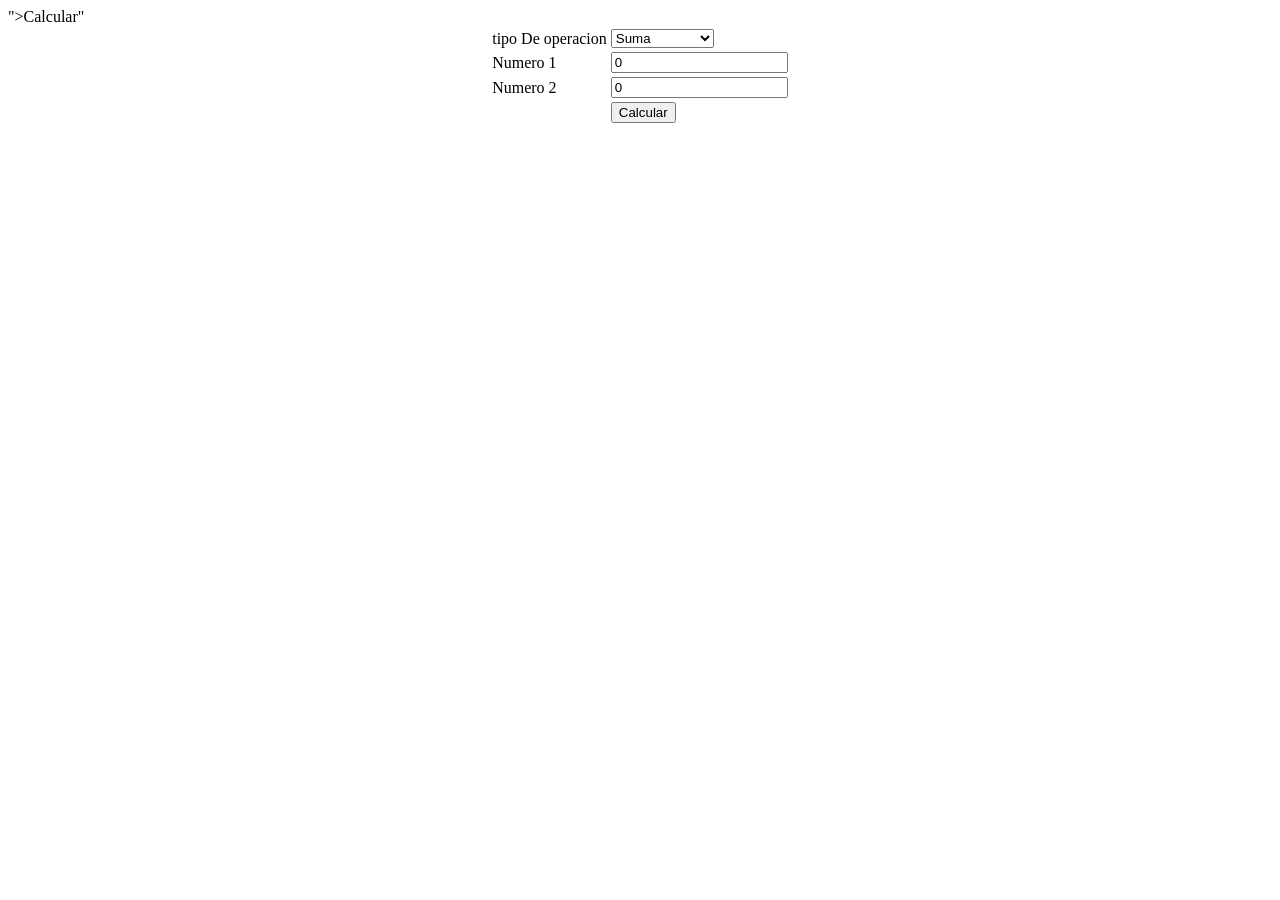
<file: Calculadora.html>
<!DOCTYPE html>
<html lang="en">
<head>
    <meta charset="UTF-8">
    <meta name="viewport" content="width=device-width, initial-scale=1.0">
    <title>Calculadora</title>
    </head>
<body>
    <table id="tblCalculadora" align="center">
        <tr>
            <td> tipo De operacion</td>
            <td>
                <select id="operacion">
                    <option value="suma">Suma</option>
                    <option value="resta">Resta</option>
                    <option value="multiplicacion">Multiplicacion</option>
                    <option value="division">Division</option>
                </select>
            </td>
        </tr>
        <tr>
              
            <td>Numero 1</td>    
    <td><input type="number" id="num1" value="0"></td>
        </tr>
        <tr>
            <td>Numero 2</td>
    <td><input type="number" id="num2" value="0"></td>
    </tr>
    <tr>
        <td></td>
        
            
    <td><button type="button" onclick="calcular()">Calcular</button></td>
    ">Calcular</button></td>"
    </tr>
    <script src="js/operaciones.js"></script>
</table>
</body>
</html>
</file>
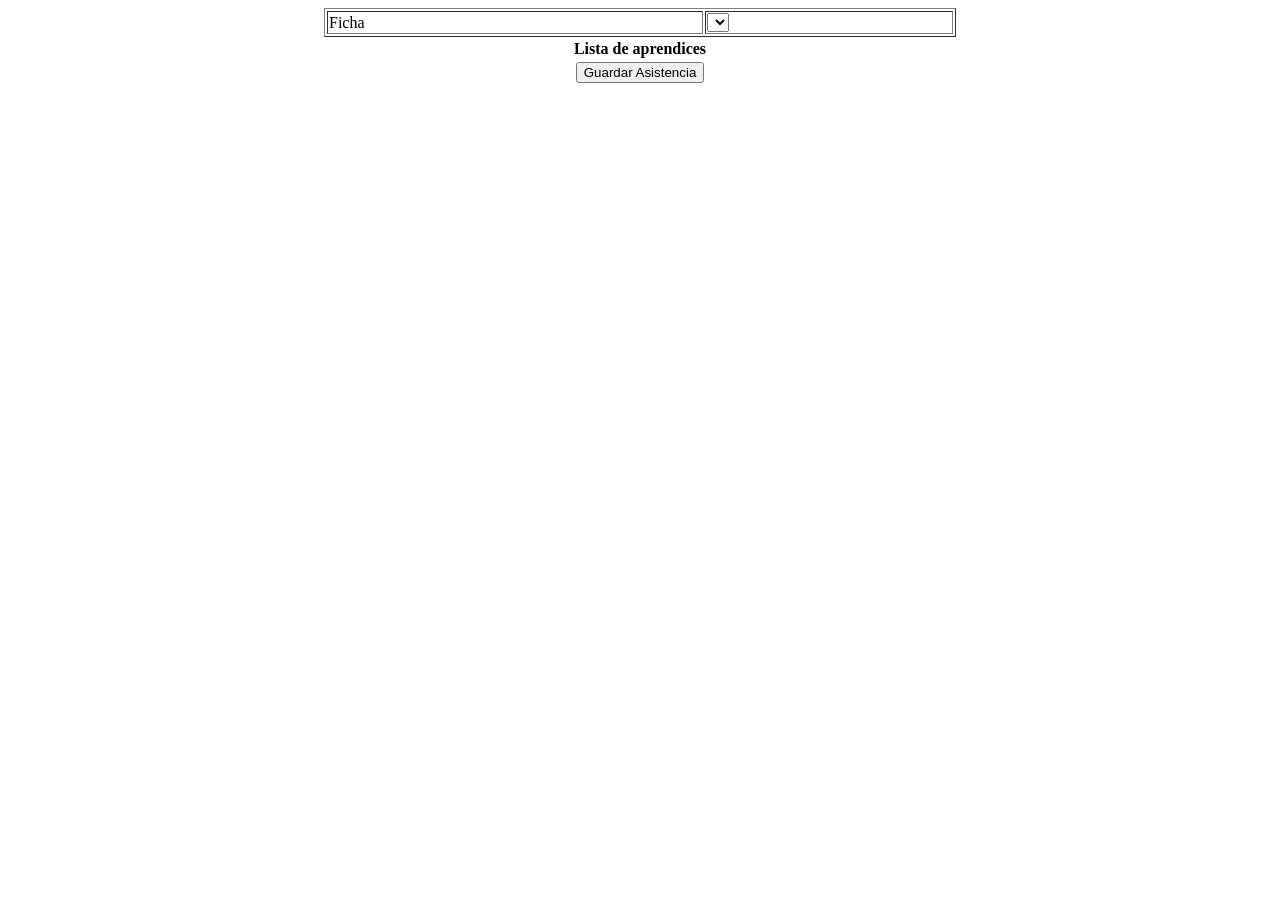
<file: ContorlAssistencia.html>
<!DOCTYPE html>

<html lang="en">

<head>

<meta charset="UTF-8">

<meta name="viewport" content="width=device-width, initial-scale=1.0">

<title>Asistencia</title>

<script src="js/asistencia.js"></script>

</head>

<body onload="cargarfichas()">

<table align="center" width="50%" border="1">

<tr>

<td>Ficha</td>

<td>

<select id="Ficha" onchange="cargarAprendices();">

</select>

</td>

</tr>

</table>

<table align="center">

<thead>

<tr>

<th colspan="2">Lista de aprendices</th>

</tr>

</thead>

<tbody id="listaAprendices"></tbody>


<tfoot>
    <tr>
        <td colspan="2" align="center"><button type="button">Guardar Asistencia</button></td>
    </tr>


</tfoot>



</table>


</body>


</html>
</file>
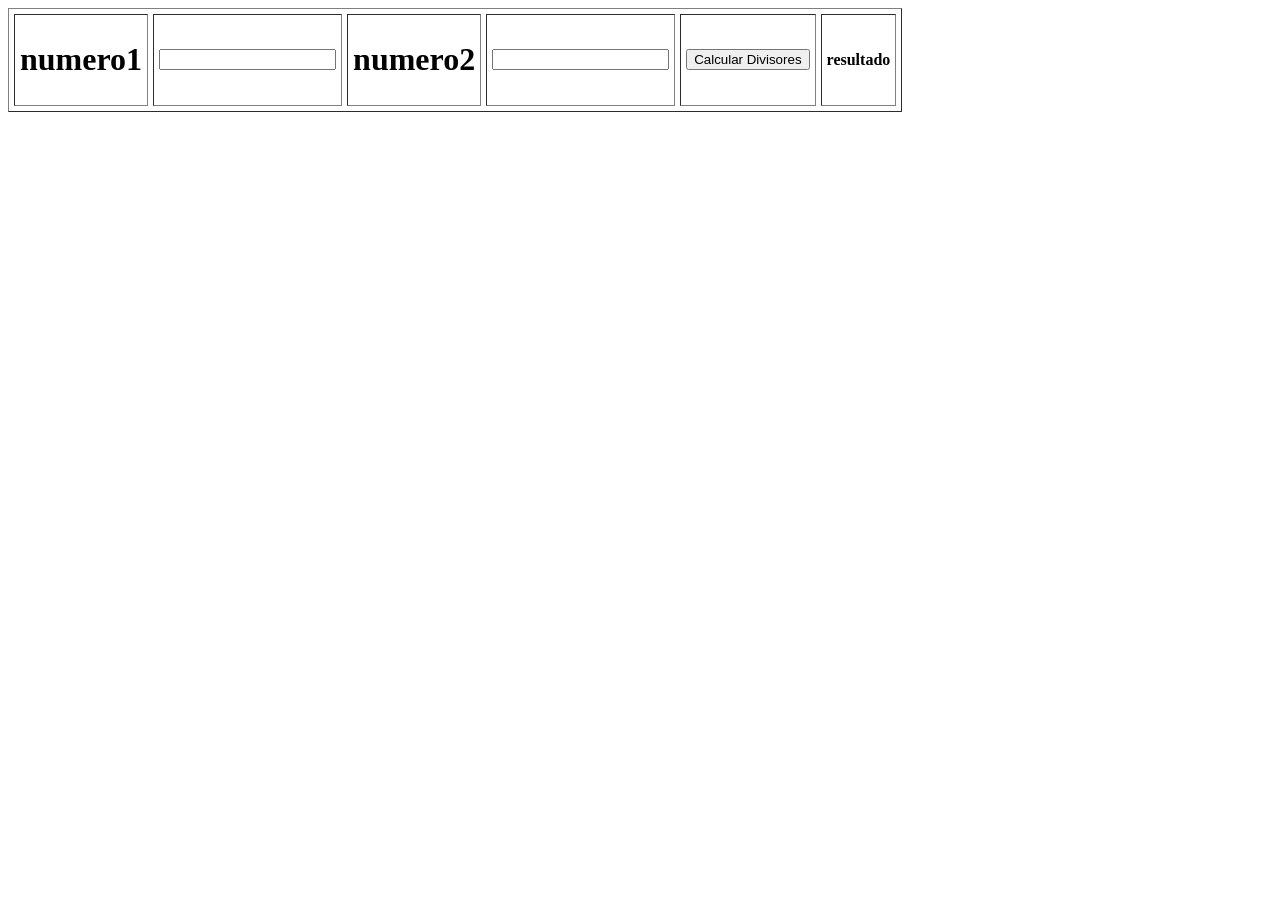
<file: Divisores.html>
<!DOCTYPE html>
<html lang="es">
<head>
    <meta charset="UTF-8">
    <title>Mi Primera Chamba</title>
</head>
<table border="1" cellpadding="5" cellspacing="5">
    <tr>
    <th><h1>numero1</h1></th>
    <th><input type="number" id="num1"></th>

    <th><h1>numero2</h1></th>
    <th><input type="number" id="num2"></th>
    <th><button id="btnCalcular">Calcular Divisores</button></th>

    <th><p id="resultado">resultado</p></th>

  </tr>
  
  <script src="js/Divisores.js"></script>
</table>
</file>
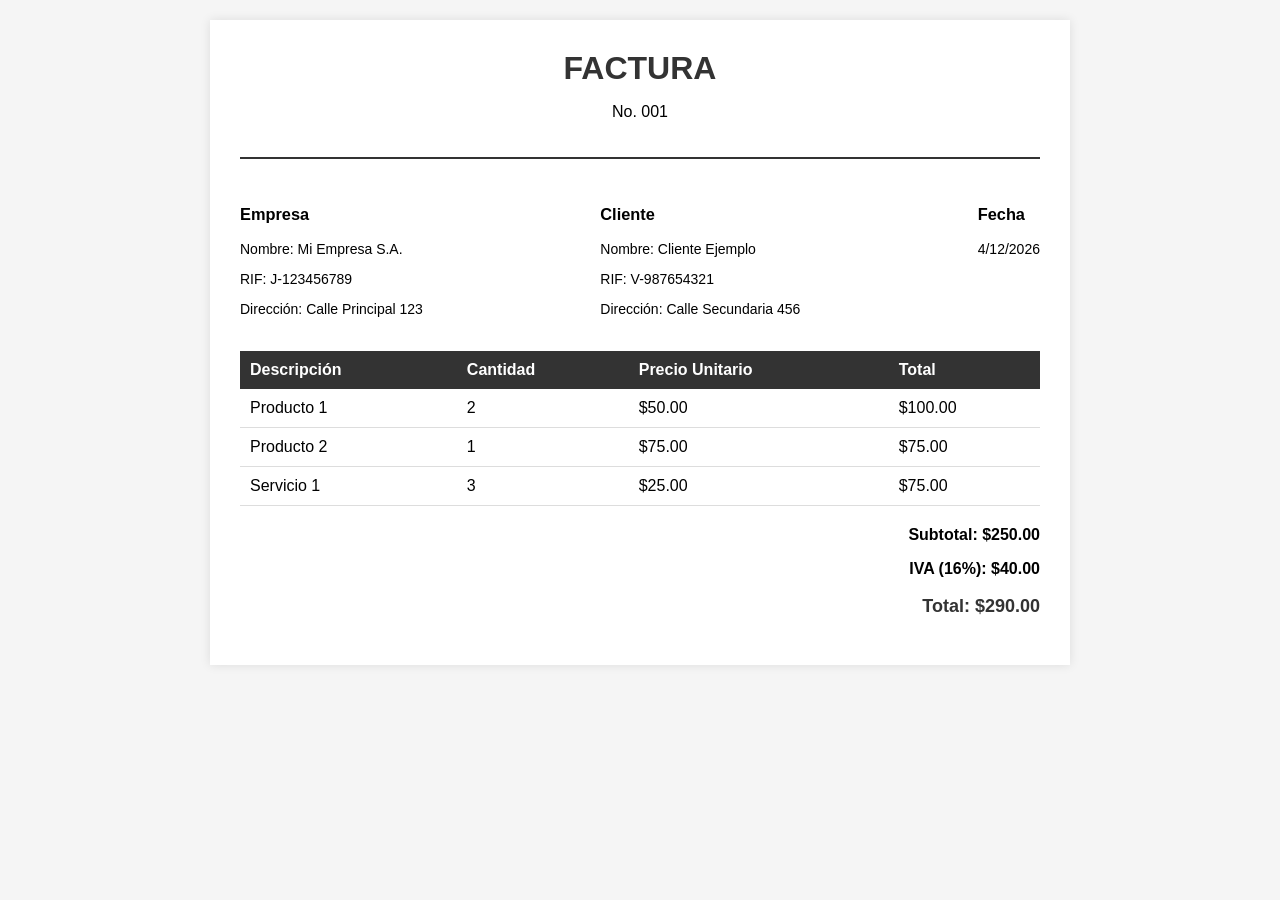
<file: factura.html>
<!DOCTYPE html>
<html lang="es">
<head>
    <meta charset="UTF-8">
    <meta name="viewport" content="width=device-width, initial-scale=1.0">
    <title>Factura</title>
    <style>
        body {
            font-family: Arial, sans-serif;
            margin: 20px;
            background-color: #f5f5f5;
        }
        .factura {
            background-color: white;
            padding: 30px;
            max-width: 800px;
            margin: 0 auto;
            box-shadow: 0 0 10px rgba(0,0,0,0.1);
        }
        .encabezado {
            text-align: center;
            margin-bottom: 30px;
            border-bottom: 2px solid #333;
            padding-bottom: 20px;
        }
        .encabezado h1 {
            margin: 0;
            color: #333;
        }
        .info-empresa {
            display: flex;
            justify-content: space-between;
            margin-bottom: 20px;
            font-size: 14px;
        }
        table {
            width: 100%;
            border-collapse: collapse;
            margin: 20px 0;
        }
        table th {
            background-color: #333;
            color: white;
            padding: 10px;
            text-align: left;
        }
        table td {
            padding: 10px;
            border-bottom: 1px solid #ddd;
        }
        .totales {
            text-align: right;
            margin-top: 20px;
            font-weight: bold;
        }
        .total-final {
            font-size: 18px;
            color: #333;
            margin-top: 10px;
        }
    </style>
</head>
<body>
    <div class="factura">
        <div class="encabezado">
            <h1>FACTURA</h1>
            <p>No. 001</p>
        </div>
        
        <div class="info-empresa">
            <div>
                <h3>Empresa</h3>
                <p>Nombre: Mi Empresa S.A.</p>
                <p>RIF: J-123456789</p>
                <p>Dirección: Calle Principal 123</p>
            </div>
            <div>
                <h3>Cliente</h3>
                <p>Nombre: Cliente Ejemplo</p>
                <p>RIF: V-987654321</p>
                <p>Dirección: Calle Secundaria 456</p>
            </div>
            <div>
                <h3>Fecha</h3>
                <p id="fecha"></p>
            </div>
        </div>

        <table>
            <thead>
                <tr>
                    <th>Descripción</th>
                    <th>Cantidad</th>
                    <th>Precio Unitario</th>
                    <th>Total</th>
                </tr>
            </thead>
            <tbody>
                <tr>
                    <td>Producto 1</td>
                    <td>2</td>
                    <td>$50.00</td>
                    <td>$100.00</td>
                </tr>
                <tr>
                    <td>Producto 2</td>
                    <td>1</td>
                    <td>$75.00</td>
                    <td>$75.00</td>
                </tr>
                <tr>
                    <td>Servicio 1</td>
                    <td>3</td>
                    <td>$25.00</td>
                    <td>$75.00</td>
                </tr>
            </tbody>
        </table>

        <div class="totales">
            <p>Subtotal: $250.00</p>
            <p>IVA (16%): $40.00</p>
            <div class="total-final">
                <p>Total: $290.00</p>
            </div>
        </div>
    </div>

    <script>
        document.getElementById('fecha').textContent = new Date().toLocaleDateString('es-ES');
    </script>
</body>
</html>
</file>
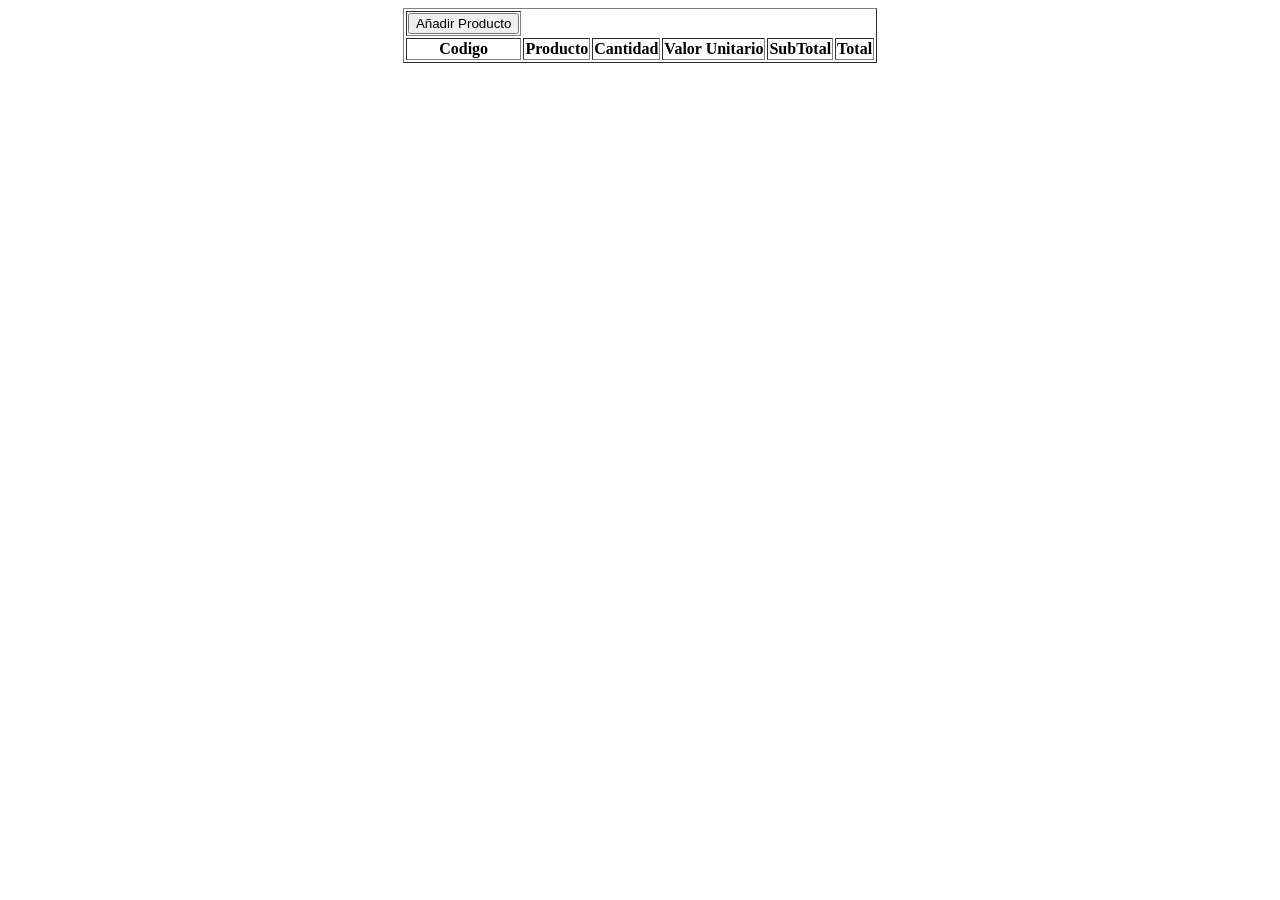
<file: Factura2.html>
<!DOCTYPE html>
<html lang="es">
<head>
    <meta charset="UTF-8">
    <meta name="viewport" content="width=device-width, initial-scale=1.0">
    <title>Factura de Compra</title>

    </head>
    <body>
<table  id="Tabla" border="1" align="Center">
    <thead>
        <th><div align="center">
    <button id="btnAddProducto">Añadir Producto </button>
        <tr>
            <th>Codigo</th>
            <th>Producto</th>
            <th>Cantidad</th>
            <th>Valor Unitario</th>
            <th>SubTotal</th>
            <th>Total</th>
        </tr>
    </thead>
    <tbody>
    </tbody>
    </table>
    </body>
    <script src="js/FacturaFuncion.js"></script>

</html>
</file>
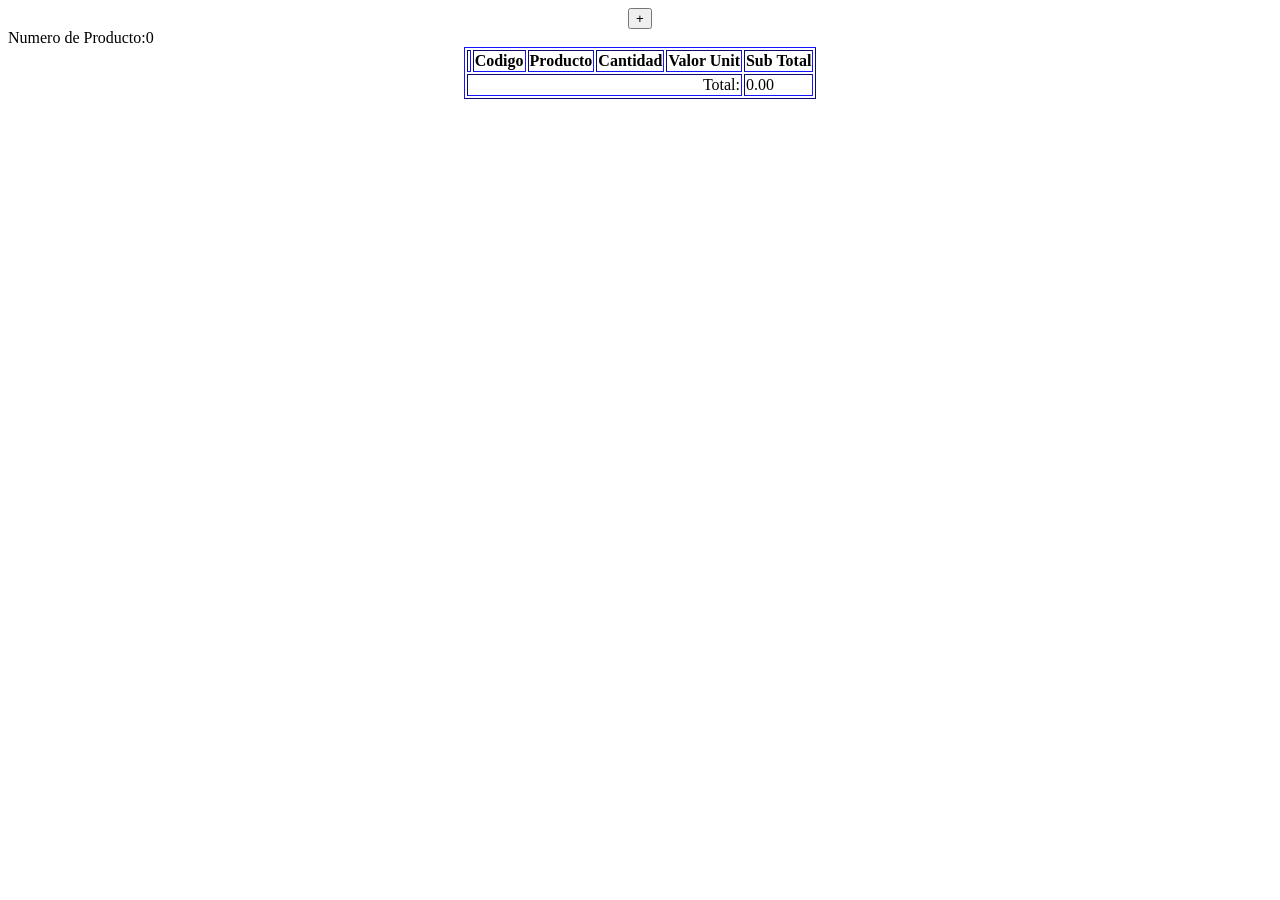
<file: FacturaV.html>
<!DOCTYPE html>
<html lang="en">
<head>
    <meta charset="UTF-8">
    <meta name="viewport" content="width=device-width, initial-scale=0">
    <title>Document</title>
</head>
<body>
    <center><button id="btnAgregarFila" type="button" onclick="addFila();">+</button></center>
    <label>Numero de Producto:</label><span id="numProductos">0</span></center>
    <table id="tblFactura" border="1" align="center" style="border-color: rgb(19, 16, 197);">
        <thead>
            <tr>
                <th></th>
                <th>Codigo</th>
                <th>Producto</th>
                <th>Cantidad</th>
                <th>Valor Unit</th>
                <th>Sub Total</th>
            </tr>
        </thead>
        <tbody>

        </tbody>
        <tfoot>
            <tr>
                <td colspan="5" align="right">Total:</td>
                <td id="totalFactura">0.00</td>
            </tr>
        </tfoot>
    </table>

</body>
<script src="js/otra forma.js"></script>
</html>
</file>
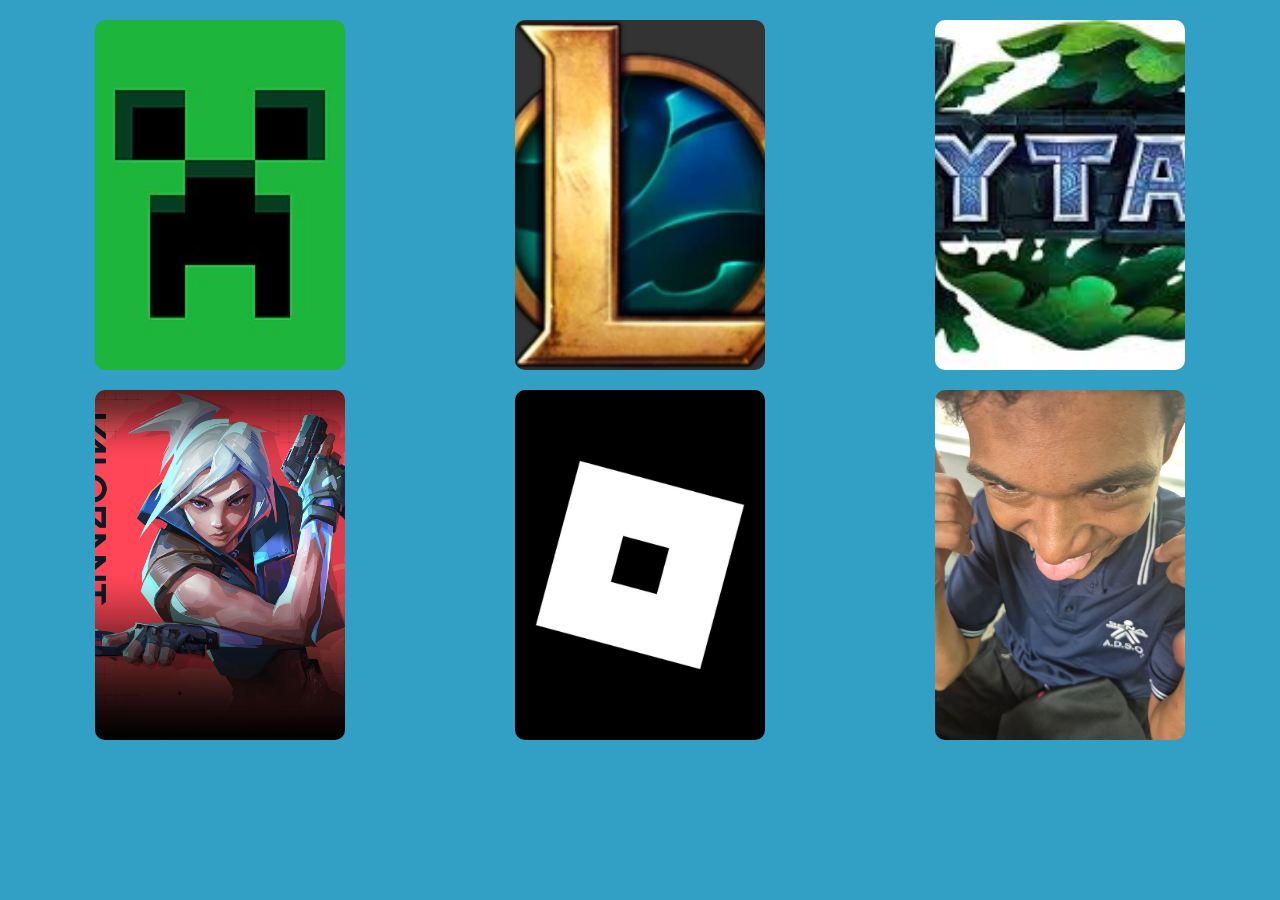
<file: Mujajajajjaj.html>
<!DOCTYPE html>
<html lang="en">
<head>
    <meta charset="UTF-8">
    <meta name="viewport" content="width=device-width, initial-scale=1.0">
    <title>Flip Card Example</title>
    
    <link rel="stylesheet" href="css/MUajaja.css">
</head>
<body>
   
    <div id="id1">
    <div class="flip-card">
  <div class="flip-inner">
    <div class="flip-front">
      <img src="img/pendejonoduranada.jpg" alt="Frente">
    </div>

    <div class="flip-back">
      Minecraft
    </div>
  </div>
</div>

<div class="flip-card">
  <div class="flip-inner">
    <div class="flip-front">
      <img src="img/lol.png" alt="Frente">
    </div>

    <div class="flip-back" >
      League of Legends
    </div>
  </div>
</div>
<div class="flip-card">
  <div class="flip-inner">
    <div class="flip-front">
      <img src="img/images (5).jpg" alt="Frente">
    </div>

    <div class="flip-back">
      Hytale
    </div>
  </div>
</div>

<div class="flip-card">
  <div class="flip-inner">
    <div class="flip-front">
      <img src="img/valoran.jpg" alt="Frente">
    </div>

    <div class="flip-back" >
      Valorant
    </div>
  </div>
</div>
<div class="flip-card">
  <div class="flip-inner">
    <div class="flip-front">
      <img src="img/channels4_profile.jpg" alt="Frente">
    </div>

    <div class="flip-back">
      Roblox
    </div>
  </div>
</div>

<div class="flip-card">
  <div class="flip-inner">
    <div class="flip-front">
      <img src="img/WhatsApp Image 2026-02-02 at 10.47.00 AM.jpeg" alt="Frente">
    </div>

    <div class="flip-back" >
      Un Negro
    </div>
  </div>
</div>
    </div>
</html>
</file>
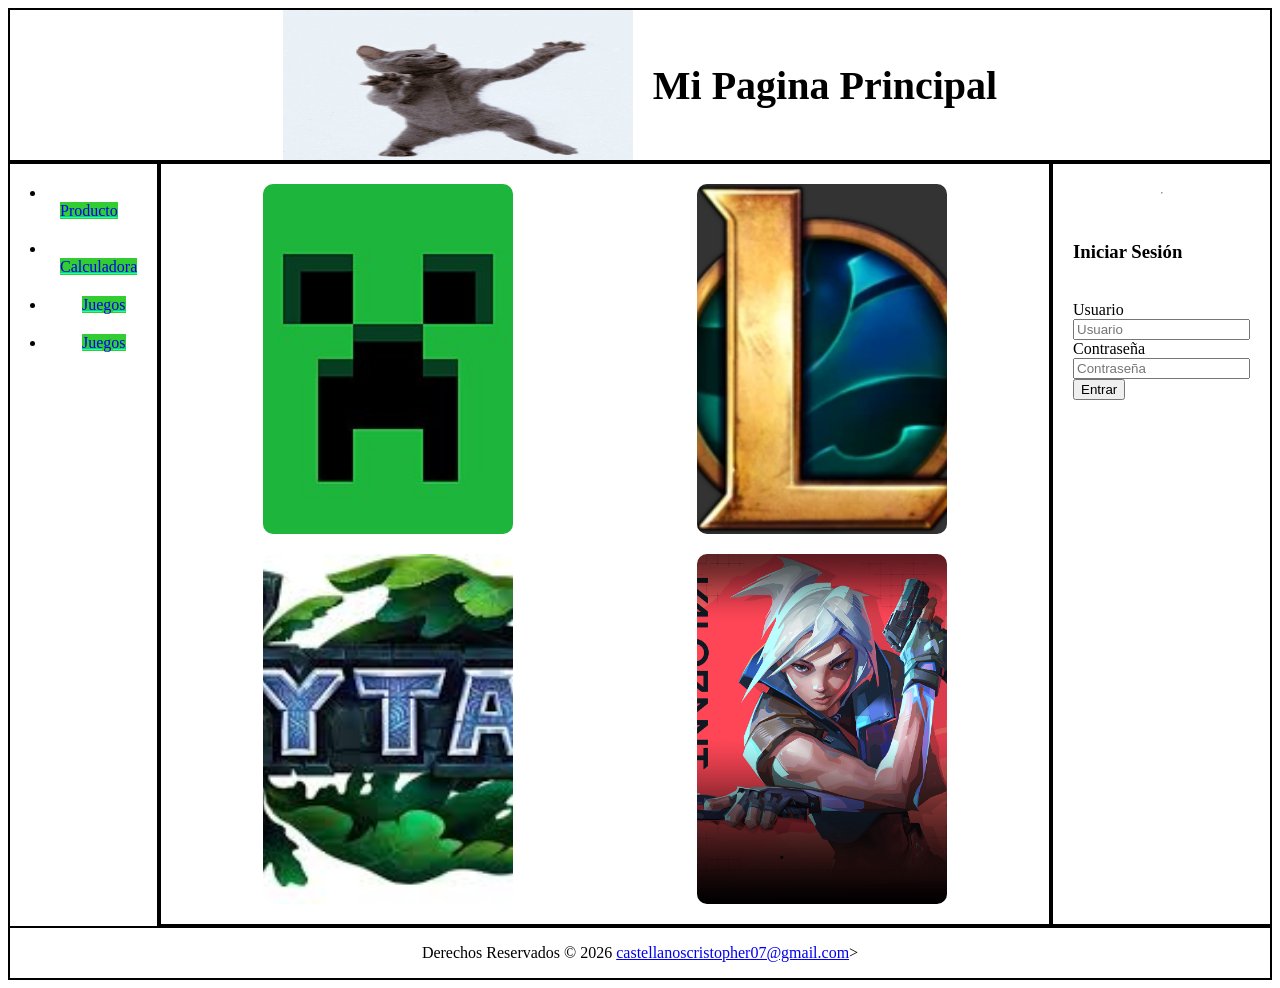
<file: PAguinaPrincipal.html>
<!DOCTYPE html>
<html lang="en">
<head>
<meta charset="UTF-8">
<meta name="viewport" content="width=device-width, initial-scale=1.0">
<title>Pagina Intento 1</title>
<link rel="stylesheet" href="css/Apoyo de esto.css">
</head>

<body>

<header class="Encabezado">
    <img src="img/miuw.gif" alt="Logo" width="350px" height="150px">
    <h1 class="Title-Principal">Mi Pagina Principal</h1>
</header>


<div class="contenedor">

    
    <nav>
        <list class="borde-izquierdo">
            <li><a class="Text-Izquierda" href="Producto.html">Producto</a></li>
            <li><a class="Text-Izquierda" href="Calculadora.html">Calculadora</a></li>
            <li><a class="Text-Izquierda" href="Mujajajajjaj.html">Juegos</a></li>
            <li><a class="Text-Izquierda" href="index.html">Juegos</a></li>
        </list>
    </nav>

    
    <section>
         <div id="id1">
    <div class="flip-card">
  <div class="flip-inner">
    <div class="flip-front">
      <img src="img/pendejonoduranada.jpg" alt="Frente">
    </div>

    <div class="flip-back">
      Minecraft
    </div>
  </div>
</div>

<div class="flip-card">
  <div class="flip-inner">
    <div class="flip-front">
      <img src="img/lol.png" alt="Frente">
    </div>

    <div class="flip-back" >
      League of Legends
    </div>
  </div>
</div>
<div class="flip-card">
  <div class="flip-inner">
    <div class="flip-front">
      <img src="img/images (5).jpg" alt="Frente">
    </div>

    <div class="flip-back">
      Hytale
    </div>
  </div>
</div>

<div class="flip-card">
  <div class="flip-inner">
    <div class="flip-front">
      <img src="img/valoran.jpg" alt="Frente">
    </div>

    <div class="flip-back" >
      Valorant
    </div>
  </div>
</div>
    </section>

    
    <aside class="derechos">
        <hr>

    <h3>Iniciar Sesión</h3>

    <form class="login">
        <label>Usuario</label>
        <input type="text" placeholder="Usuario" required>

        <label>Contraseña</label>
        <input type="password" placeholder="Contraseña" required>

        <button type="submit">Entrar</button>
    </form>
    </aside>

</div>

<footer class="jojo">
    <p>Derechos Reservados &copy; 2026 
   <a href="mailto:castellanoscristopher07@gmail.com">castellanoscristopher07@gmail.com</a>
</p>>
</footer>

</body>
</html>
</file>
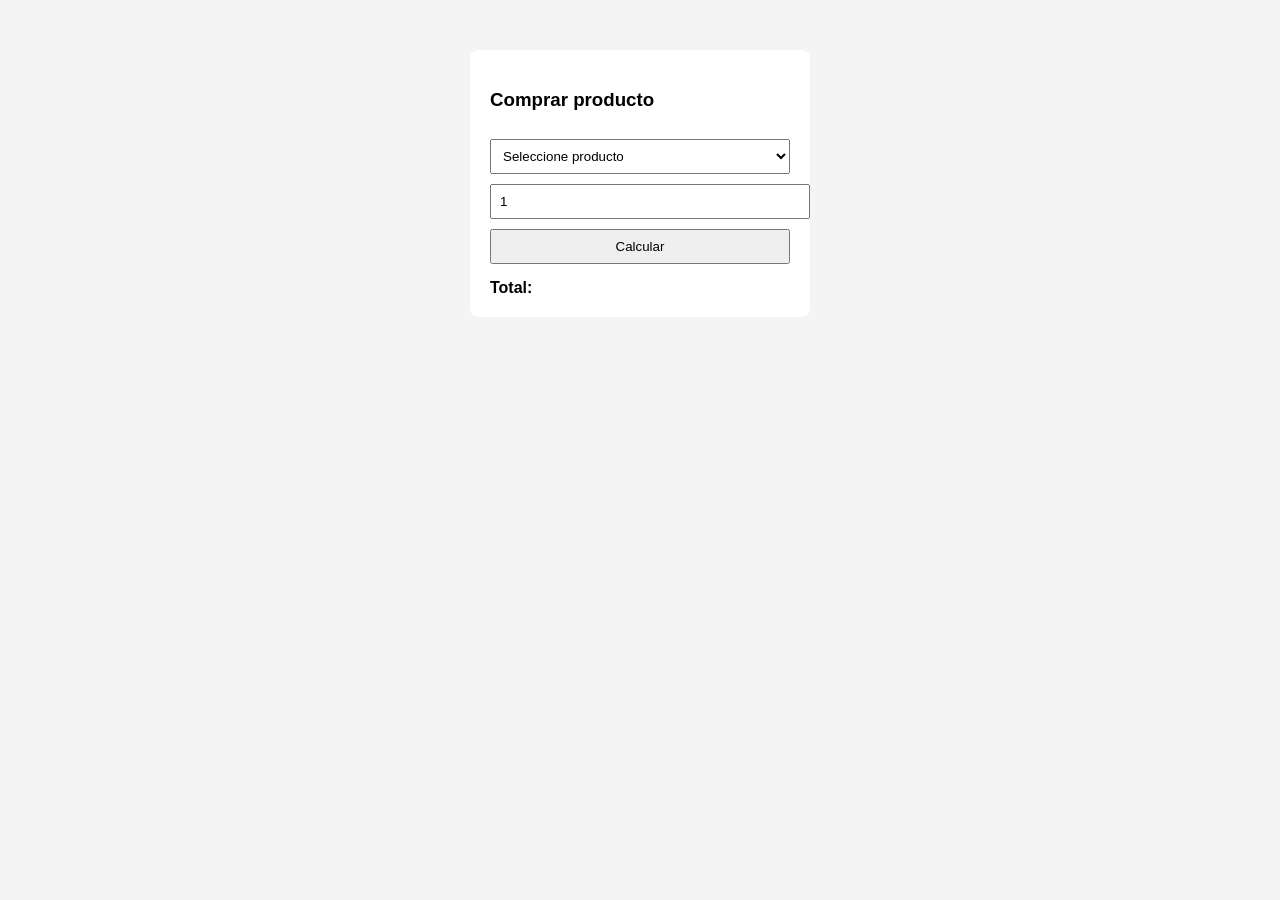
<file: Producto.html>
<!DOCTYPE html>
<html lang="es">
<head>
  <meta charset="UTF-8">
  <title>Producto</title>

  <style>
    body {
      font-family: Arial;
      background: #f4f4f4;
    }
    .contenedor {
      width: 300px;
      margin: 50px auto;
      background: white;
      padding: 20px;
      border-radius: 8px;
    }
    select, input, button {
      width: 100%;
      margin-top: 10px;
      padding: 8px;
    }
    #resultado {
      margin-top: 15px;
      font-weight: bold;
    }
  </style>
</head>
<body>

  <div class="contenedor">
    <h3>Comprar producto</h3>

    <select id="producto">
      <option value="0">Seleccione producto</option>
      <option value="10000">Camisa - $10.000</option>
      <option value="20000">Pantalón - $20.000</option>
    </select>

    <input type="number" id="cantidad" value="1" min="1">

    <button id="btnCalcular">Calcular</button>

    
    <div id="resultado">Total: </div>
  </div>

 
  <script src="js/Calculo.js"></script>

</body>
</html>
</file>
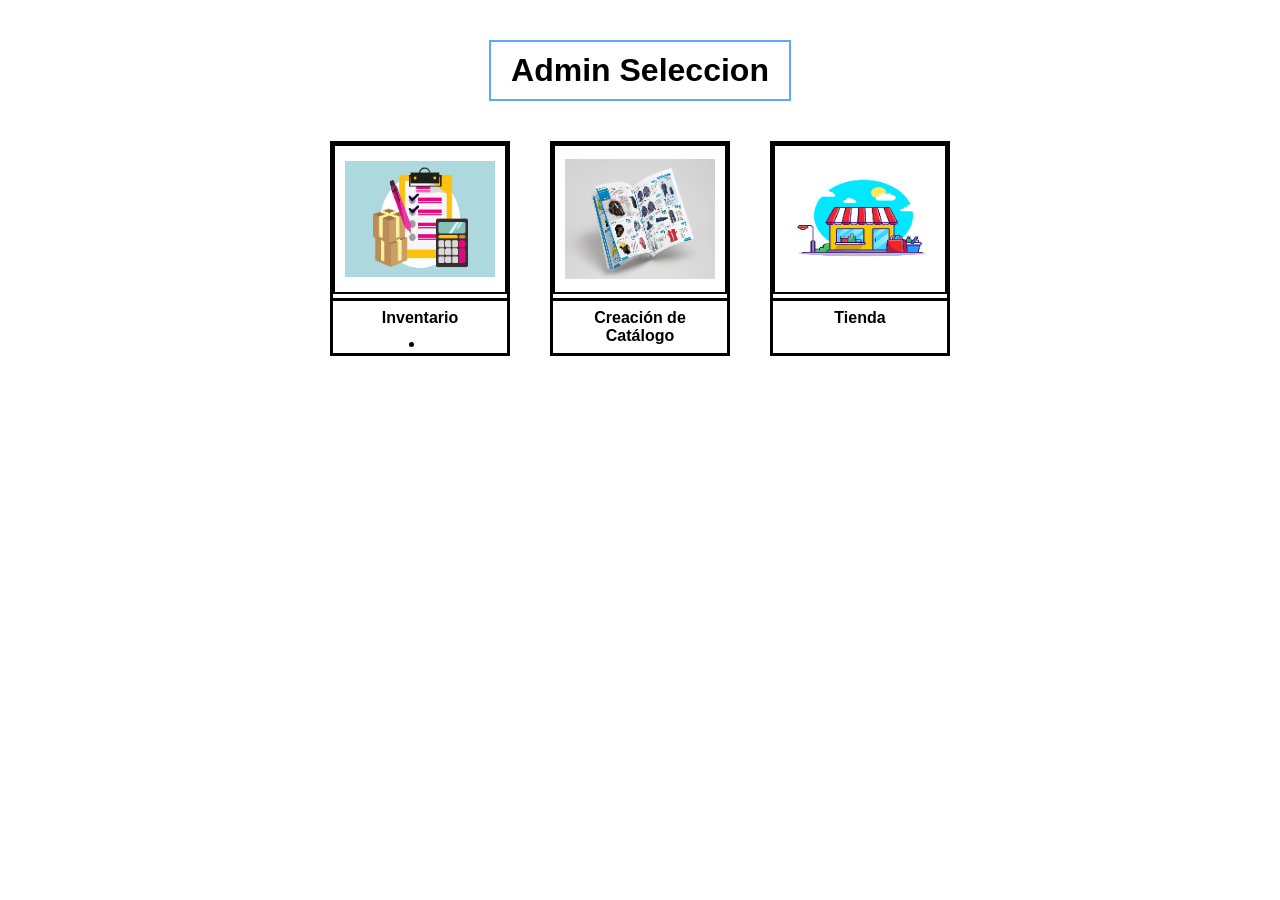
<file: Documents/HtmlProyecto/Admin.html>
<!DOCTYPE html>
<html lang="es">
<head>
    <meta charset="UTF-8">
    <title>Admin Selección</title>
    <link rel="stylesheet" href="css/Fashion.css">
</head>
<body>



<div class="fondo">
    <h1>Admin Seleccion</h1>

    <div class="menu">
        <div class="card">
            <img src="img/Captura de pantalla 2026-02-04 102317.png" style="border: 2px solid rgb(0, 0, 0);">
            <p>Inventario</p>
            <li><a href="Inventario.html"></a></li>
        </div>

        <div class="card">
            <img src="img/Captura de pantalla 2026-02-04 102331.png" style="border: 2px solid rgb(0, 0, 0);">
            <p>Creación de Catálogo</p>
        </div>

        <div class="card">
            <img src="img/Captura de pantalla 2026-02-04 102103.png" style="border: 2px solid rgb(0, 0, 0);">
            <p>Tienda</p>
        </div>
    </div>
</div>

</body>
</html>
</file>
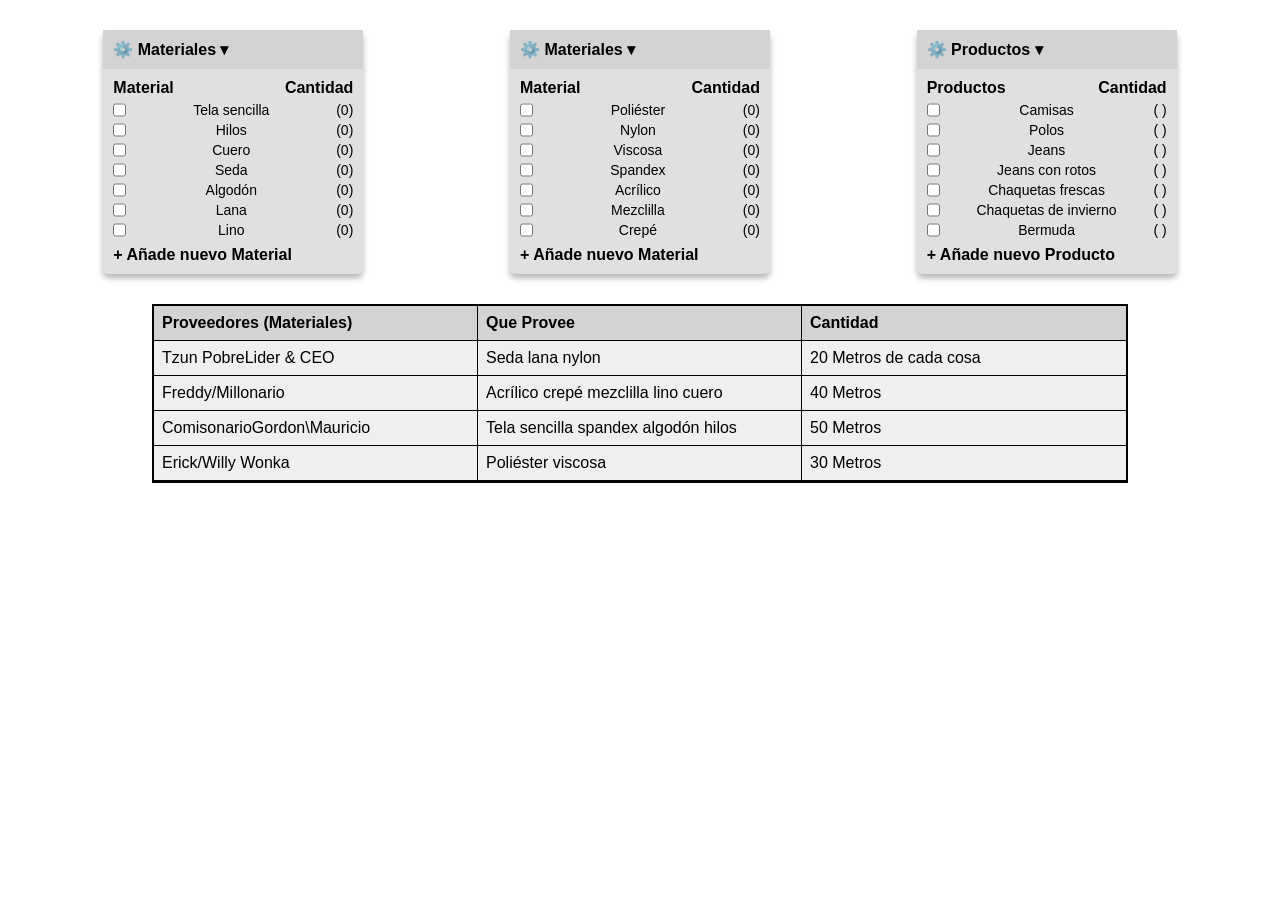
<file: Documents/HtmlProyecto/Inventario.html>
<!DOCTYPE html>
<html lang="es">
<head>
<meta charset="UTF-8">
<title>Inventario</title>
<link rel="stylesheet" href="css/inventario.css">
</head>
<body>

<div class="fondo">

    <div class="paneles">

        <!-- Panel 1 -->
        <div class="panel">
            <div class="panel-header">⚙️ Materiales ▾</div>
            <div class="panel-body">
                <div class="row"><span>Material</span><span>Cantidad</span></div>
                <label><input type="checkbox"> Tela sencilla <span>(0)</span></label>
                <label><input type="checkbox"> Hilos <span>(0)</span></label>
                <label><input type="checkbox"> Cuero <span>(0)</span></label>
                <label><input type="checkbox"> Seda <span>(0)</span></label>
                <label><input type="checkbox"> Algodón <span>(0)</span></label>
                <label><input type="checkbox"> Lana <span>(0)</span></label>
                <label><input type="checkbox"> Lino <span>(0)</span></label>
                <p class="add">+ Añade nuevo Material</p>
            </div>
        </div>

        <!-- Panel 2 -->
        <div class="panel">
            <div class="panel-header">⚙️ Materiales ▾</div>
            <div class="panel-body">
                <div class="row"><span>Material</span><span>Cantidad</span></div>
                <label><input type="checkbox"> Poliéster <span>(0)</span></label>
                <label><input type="checkbox"> Nylon <span>(0)</span></label>
                <label><input type="checkbox"> Viscosa <span>(0)</span></label>
                <label><input type="checkbox"> Spandex <span>(0)</span></label>
                <label><input type="checkbox"> Acrílico <span>(0)</span></label>
                <label><input type="checkbox"> Mezclilla <span>(0)</span></label>
                <label><input type="checkbox"> Crepé <span>(0)</span></label>
                <p class="add">+ Añade nuevo Material</p>
            </div>
        </div>

        <!-- Panel 3 -->
        <div class="panel">
            <div class="panel-header">⚙️ Productos ▾</div>
            <div class="panel-body">
                <div class="row"><span>Productos</span><span>Cantidad</span></div>
                <label><input type="checkbox"> Camisas <span>( )</span></label>
                <label><input type="checkbox"> Polos <span>( )</span></label>
                <label><input type="checkbox"> Jeans <span>( )</span></label>
                <label><input type="checkbox"> Jeans con rotos <span>( )</span></label>
                <label><input type="checkbox"> Chaquetas frescas <span>( )</span></label>
                <label><input type="checkbox"> Chaquetas de invierno <span>( )</span></label>
                <label><input type="checkbox"> Bermuda <span>( )</span></label>
                <p class="add">+ Añade nuevo Producto</p>
            </div>
        </div>

    </div>

    <!-- Tabla inferior -->
    <div class="tabla">
        <div class="tabla-header">
            <span>Proveedores (Materiales)</span>
            <span>Que Provee</span>
            <span>Cantidad</span>
        </div>

        <div class="tabla-row">
            <span>Tzun PobreLider & CEO</span>
            <span>Seda lana nylon</span>
            <span>20 Metros de cada cosa</span>
        </div>

        <div class="tabla-row">
            <span>Freddy/Millonario</span>
            <span>Acrílico crepé mezclilla lino cuero</span>
            <span>40 Metros</span>
        </div>

        <div class="tabla-row">
            <span>ComisonarioGordon\Mauricio</span>
            <span>Tela sencilla spandex algodón hilos</span>
            <span>50 Metros</span>
        </div>

        <div class="tabla-row">
            <span>Erick/Willy Wonka</span>
            <span>Poliéster viscosa</span>
            <span>30 Metros</span>
        </div>
    </div>

</div>

</body>
</html>
</file>
<file: css/MUajaja.css>
body {
    margin: auto;
  background: #f2f2f2;
 
 background-color: rgb(50, 160, 197);
}

#id1 {
 display: grid;
  grid-template-columns: repeat(3, 1fr);
  gap: 20px;
  justify-items: center;
  align-items: center;
  padding: 20px;
}
.flip-card {
  width: 250px;
  height: 350px;
  perspective: 1000px;
}

.flip-inner {
  width: 100%;
  height: 100%;
  position: relative;
  transition: transform 0.8s;
  transform-style: preserve-3d;
}


.flip-card:hover .flip-inner {
  transform: rotateY(180deg);
}

.flip-front, .flip-back {
  position: absolute;
  width: 100%;
  height: 100%;
  backface-visibility: hidden;
}

.flip-front img,
.flip-back img {
    background: #333;
  width: 100%;
  height: 100%;
  object-fit: cover;
  border-radius: 10px;
}

.flip-back {
  transform: rotateY(180deg);
 background: #333;
    color: white;
    display: flex;
    align-items: center;
    justify-content: center;
    text-align: center;
    padding: 10px;
}
</file>
<file: css/Apoyo de esto.css>
.Text-Izquierda{
    border: 2;
    text-align: left;
    margin-left: 30px;
    background-color: limegreen;
    text-decoration-color: aqua;
}

.Encabezado{
    border: 2px solid black;
    display: flex;
    justify-content: center;
    align-items: center;
}

.Title-Principal{
    margin-left: 20px;
    font-size: 40px;
    color: rgb(0, 0, 0);
}

.jojo{
    border: 2px solid black;
    display: flex;
    justify-content: center;
    align-items: center;
}


.contenedor{
    display: flex;
    min-height: 600px;
}


.borde-izquierdo{
   border: 2px solid black;
    gap: 20px;
    padding: 20px;
    display: flex;
    flex-direction: column;
height: 94.5% ;
    
    
}


section{
    width: 600%;
    border: 2px solid black;
}


.derechos{
    border: 2px solid black;
    gap: 20px;
    padding: 20px;
    width: 20%;
    display: flex;
    flex-direction: column;
}

#id1 {
 display: grid;
  grid-template-columns: repeat(2, 1fr);
  gap: 20px;
  justify-items: center;
  align-items: center;
  padding: 20px;
}
.flip-card {
  width: 250px;
  height: 350px;
  perspective: 1000px;
}

.flip-inner {
  width: 100%;
  height: 100%;
  position: relative;
  transition: transform 0.8s;
  transform-style: preserve-3d;
}


.flip-card:hover .flip-inner {
  transform: rotateY(180deg);
}

.flip-front, .flip-back {
  position: absolute;
  width: 100%;
  height: 100%;
  backface-visibility: hidden;
}

.flip-front img,
.flip-back img {
    background: #333;
  width: 100%;
  height: 100%;
  object-fit: cover;
  border-radius: 10px;
}

.flip-back {
  transform: rotateY(180deg);
 background: #333;
    color: white;
    display: flex;
    align-items: center;
    justify-content: center;
    text-align: center;
    padding: 10px;
}
</file>
<file: Documents/HtmlProyecto/css/Fashion.css>
* {
    margin: 0;
    padding: 0;
    box-sizing: border-box;
    font-family: Arial, sans-serif;
}



.fondo {
    min-height: 100vh;
    background: url("https://img3.wallspic.com/attachments/originals/3/5/4/6453-negro-monocromo-textura-todavia_vida_la_fotografia-monocromo_de_la_fotografia-2560x1600.jpg") no-repeat center/cover;
    text-align: center;
    padding-top: 40px;
}

h1 {
    
    background: white;
    display: inline-block;
    padding: 10px 20px;
    border: 2px solid #5fa8ff;
    margin-bottom: 40px;
}


.menu {
    
    display: flex;
    justify-content: center;
    gap: 40px;
}

.card {
    
    background: white;
    width: 180px;
    border: 3px solid black;
    text-align: center;
    cursor: pointer;
    transition: transform 0.3s;
}

.card:hover {
    transform: scale(1.05);
}

.card img {
    border: 2px solid black;
    width: 100%;
    height: 150px;
    object-fit: contain;
    padding: 10px;
}

.card p {
    border-top: 3px solid black;
    padding: 8px;
    font-weight: bold;
}
</file>
<file: Documents/HtmlProyecto/css/inventario.css>
*{
    margin:0;
    padding:0;
    box-sizing:border-box;
    font-family: Arial, sans-serif;
}

.fondo{
    min-height:100vh;
    background:url("https://img3.wallspic.com/attachments/originals/3/5/4/6453-negro-monocromo-textura-todavia_vida_la_fotografia-monocromo_de_la_fotografia-2560x1600.jpg") no-repeat center/cover;
    padding:30px;
}

.paneles{
    display:flex;
    justify-content:space-around;
    margin-bottom:30px;
}

.panel{
    width:260px;
    background:#e0e0e0;
    border-radius:6px;
    box-shadow:0 4px 6px rgba(0,0,0,0.3);
}

.panel-header{
    background:#d3d3d3;
    padding:10px;
    font-weight:bold;
}

.panel-body{
    padding:10px;
}

.row{
    display:flex;
    justify-content:space-between;
    font-weight:bold;
    margin-bottom:5px;
}

label{
    display:flex;
    justify-content:space-between;
    font-size:14px;
    margin:4px 0;
}

.add{
    margin-top:8px;
    color:#000;
    font-weight:bold;
    cursor:pointer;
}

.tabla{
    background:#efefef;
    width:80%;
    margin:auto;
    border:2px solid black;
}

.tabla-header,
.tabla-row{
    display:grid;
    grid-template-columns:1fr 1fr 1fr;
    border-bottom:1px solid black;
}

.tabla-header{
    background:#d3d3d3;
    font-weight:bold;
}

.tabla-header span,
.tabla-row span{
    padding:8px;
    border-right:1px solid black;
}

.tabla-header span:last-child,
.tabla-row span:last-child{
    border-right:none;
}
</file>
